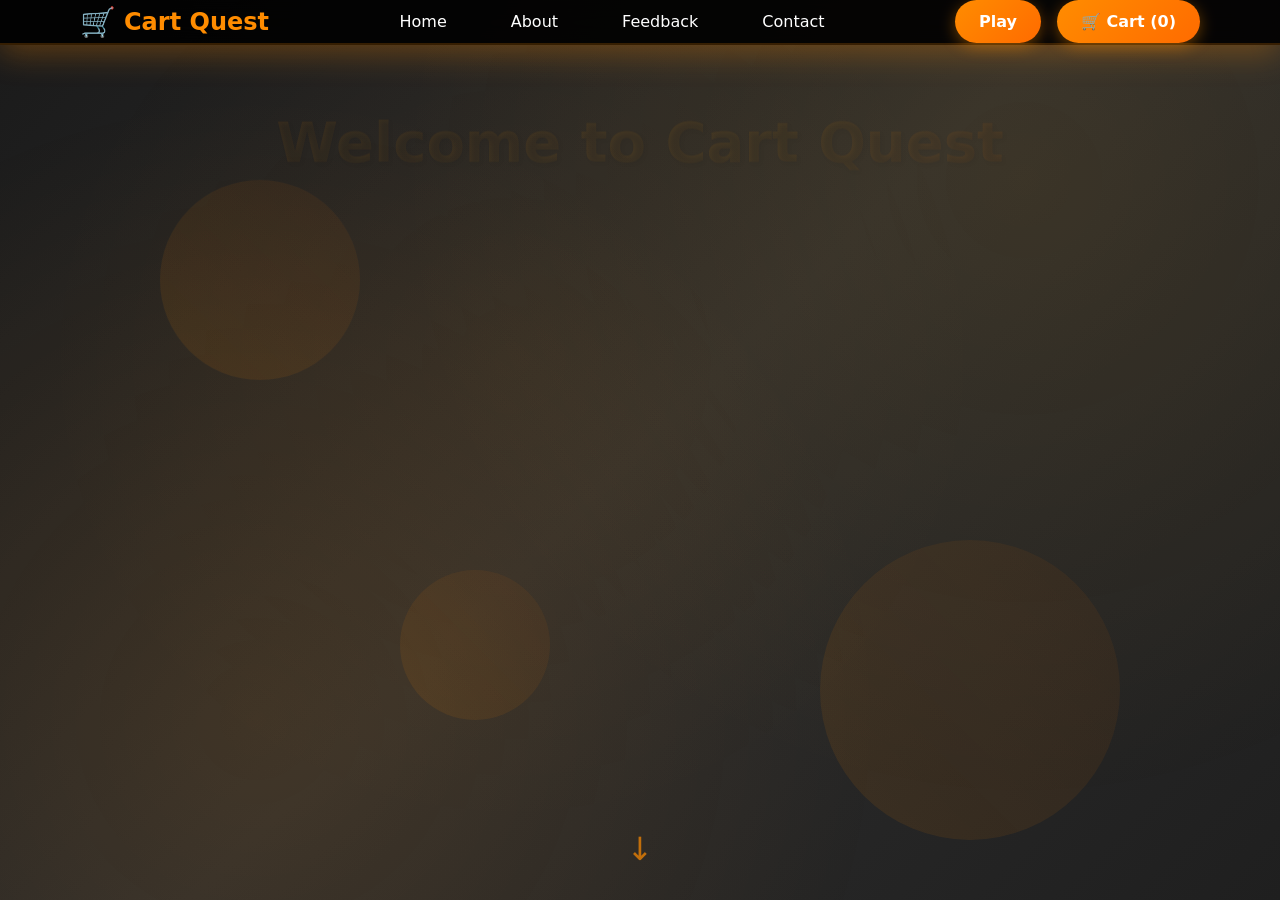
<file: index.html>
<!DOCTYPE html>
<html lang="en">
<head>
  <meta charset="UTF-8">
  <meta http-equiv="refresh" content="0; url=pages/home.html">
  <title>Cart Quest</title>
</head>
<body>
  <p>Redirecting to <a href="pages/home.html">Cart Quest</a>…</p>
</body>
</html>
</file>
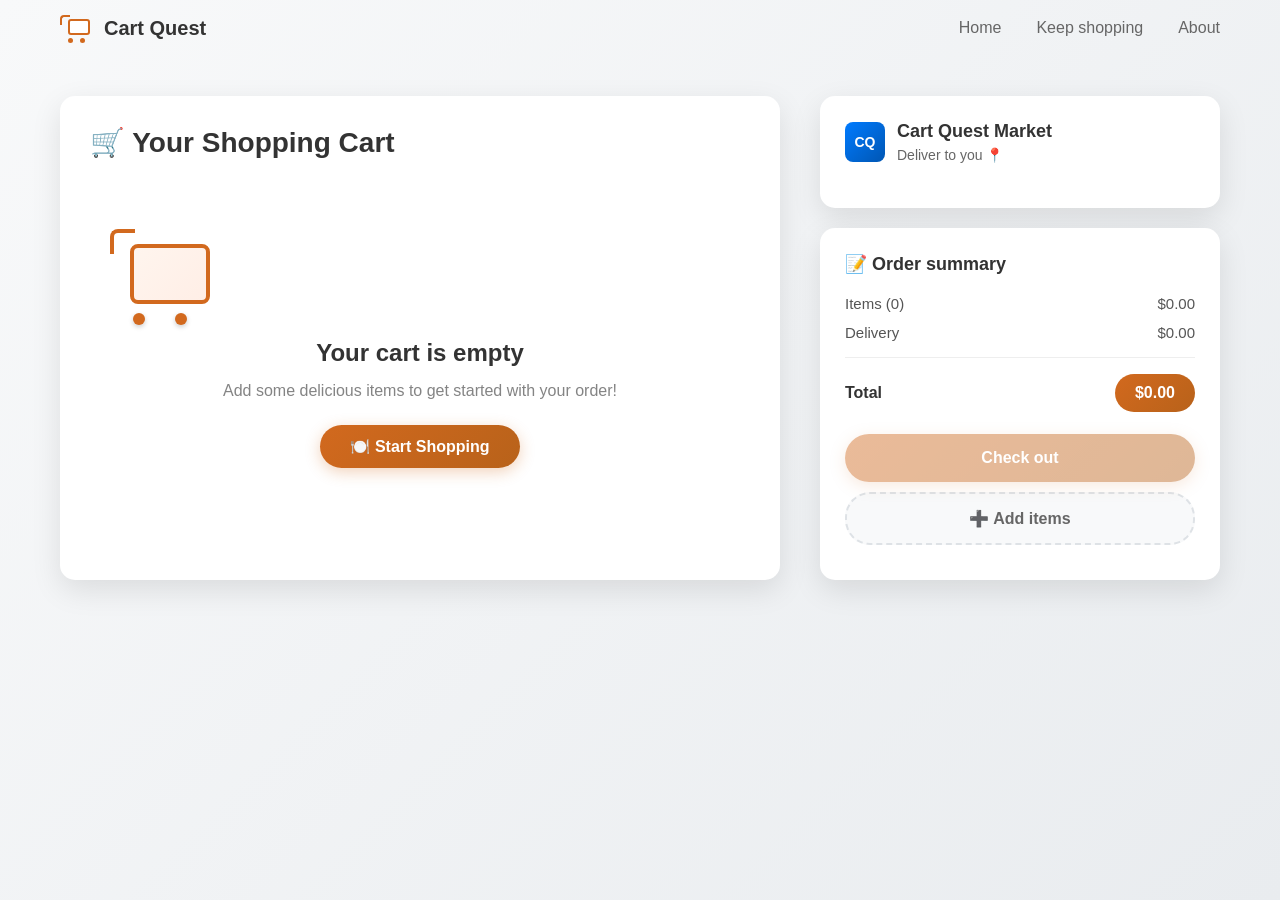
<file: CartPage.html>
<!DOCTYPE html>
<html lang="en">
<head>
    <meta charset="UTF-8">
    <meta name="viewport" content="width=device-width, initial-scale=1.0">
    <title>Cart Quest - Shopping Cart</title>

<style>
    * {
            margin: 0;
            padding: 0;
            box-sizing: border-box;
        }

        body {
            font-family: 'Segoe UI', Tahoma, Geneva, Verdana, sans-serif;
            background: linear-gradient(135deg, #f8f9fa 0%, #e9ecef 100%);
            color: #333;
            min-height: 100vh;
        }


        .navbar {
            display: flex;
            justify-content: space-between;
            align-items: center;
            max-width: 1200px;
            margin: 0 auto;
            padding: 15px 20px;
        }

        .logo {
            display: flex;
            align-items: center;
            gap: 12px;
        }

        .cart-icon {
            position: relative;
            width: 32px;
            height: 26px;
        }

        .cart-body {
            width: 22px;
            height: 16px;
            border: 2.5px solid #d2691e;
            border-radius: 3px;
            position: absolute;
            top: 4px;
            left: 8px;
            background: white;
        }

        .cart-handle {
            width: 10px;
            height: 10px;
            border: 2.5px solid #d2691e;
            border-bottom: none;
            border-right: none;
            position: absolute;
            top: 0;
            left: 0;
            border-radius: 4px 0 0 0;
        }

        .cart-wheels {
            position: absolute;
            bottom: 0;
            left: 6px;
        }

        .wheel {
            width: 5px;
            height: 5px;
            background: #d2691e;
            border-radius: 50%;
            position: absolute;
            bottom: -2px;
        }

        .left-wheel { left: 2px; }
        .right-wheel { left: 14px; }

        .logo-text {
            font-size: 20px;
            font-weight: bold;
            color: #333;
        }

        .nav-links {
            display: flex;
            list-style: none;
            gap: 35px;
        }

        .nav-link {
            text-decoration: none;
            color: #666;
            font-weight: 500;
            transition: all 0.3s ease;
            position: relative;
        }

        .nav-link:hover {
            color: #d2691e;
            transform: translateY(-1px);
        }

        .nav-link::after {
            content: '';
            position: absolute;
            bottom: -5px;
            left: 0;
            width: 0;
            height: 2px;
            background: #d2691e;
            transition: width 0.3s ease;
        }

        .nav-link:hover::after {
            width: 100%;
        }

        .nav-buttons {
            display: flex;
            gap: 12px;
        }

        .nav-btn {
            padding: 10px 20px;
            border: none;
            border-radius: 25px;
            font-weight: 600;
            cursor: pointer;
            transition: all 0.3s ease;
            font-size: 14px;
        }

        .stories-btn {
            background: linear-gradient(135deg, #d2691e, #b8621a);
            color: white;
            box-shadow: 0 4px 15px rgba(210, 105, 30, 0.3);
        }

        .stories-btn:hover {
            transform: translateY(-2px);
            box-shadow: 0 6px 20px rgba(210, 105, 30, 0.4);
        }

        .settings-btn {
            background: #f8f9fa;
            color: #666;
            border: 1px solid #dee2e6;
        }

        .settings-btn:hover {
            background: #e9ecef;
            transform: translateY(-1px);
        }

        /* Main Content */
        .container {
            max-width: 1200px;
            margin: 40px auto;
            padding: 0 20px;
            display: grid;
            grid-template-columns: 1fr 400px;
            gap: 40px;
        }

        .cart-section {
            background: white;
            border-radius: 15px;
            padding: 30px;
            box-shadow: 0 10px 30px rgba(0, 0, 0, 0.1);
        }

        .cart-title {
            font-size: 28px;
            font-weight: 700;
            color: #333;
            margin-bottom: 30px;
            display: flex;
            align-items: center;
            gap: 15px;
        }

        .large-cart-icon {
            width: 120px;
            height: 90px;
            position: relative;
            margin-bottom: 20px;
        }

        .large-cart-body {
            width: 80px;
            height: 60px;
            border: 4px solid #d2691e;
            border-radius: 8px;
            position: absolute;
            top: 15px;
            left: 20px;
            background: linear-gradient(135deg, #fff5ee, #ffeee6);
        }

        .large-cart-handle {
            width: 25px;
            height: 25px;
            border: 4px solid #d2691e;
            border-bottom: none;
            border-right: none;
            position: absolute;
            top: 0;
            left: 0;
            border-radius: 8px 0 0 0;
        }

        .large-cart-wheels {
            position: absolute;
            bottom: 0;
            left: 15px;
        }

        .large-wheel {
            width: 12px;
            height: 12px;
            background: #d2691e;
            border-radius: 50%;
            position: absolute;
            bottom: -6px;
            box-shadow: 0 2px 5px rgba(0, 0, 0, 0.2);
        }

        .large-wheel.left { left: 8px; }
        .large-wheel.right { left: 50px; }

        .empty-cart {
            text-align: center;
            padding: 40px 20px;
            color: #666;
        }

        .empty-cart h3 {
            font-size: 24px;
            margin-bottom: 15px;
            color: #333;
        }

        .empty-cart p {
            font-size: 16px;
            margin-bottom: 25px;
            opacity: 0.8;
        }

        .shop-now-btn {
            background: linear-gradient(135deg, #d2691e, #b8621a);
            color: white;
            padding: 12px 30px;
            border: none;
            border-radius: 25px;
            font-size: 16px;
            font-weight: 600;
            cursor: pointer;
            transition: all 0.3s ease;
            box-shadow: 0 4px 15px rgba(210, 105, 30, 0.3);
        }

        .shop-now-btn:hover {
            transform: translateY(-2px);
            box-shadow: 0 6px 20px rgba(210, 105, 30, 0.4);
        }

        /* Sidebar */
        .sidebar {
            display: flex;
            flex-direction: column;
            gap: 20px;
        }

        .delivery-info, .order-summary {
            background: white;
            border-radius: 15px;
            padding: 25px;
            box-shadow: 0 10px 30px rgba(0, 0, 0, 0.1);
        }

        .delivery-header {
            display: flex;
            align-items: center;
            gap: 12px;
            margin-bottom: 20px;
        }

        .store-icon {
            width: 40px;
            height: 40px;
            background: linear-gradient(135deg, #007bff, #0056b3);
            border-radius: 8px;
            display: flex;
            align-items: center;
            justify-content: center;
            color: white;
            font-weight: bold;
            font-size: 14px;
        }

        .delivery-details h3 {
            font-size: 18px;
            color: #333;
            margin-bottom: 5px;
        }

        .delivery-details p {
            color: #666;
            font-size: 14px;
        }

        .item-list-section h4 {
            font-size: 16px;
            color: #333;
            margin-bottom: 15px;
        }

        .action-btn {
            width: 100%;
            padding: 15px;
            border: none;
            border-radius: 25px;
            font-weight: 600;
            cursor: pointer;
            transition: all 0.3s ease;
            font-size: 16px;
            margin-bottom: 10px;
        }

        .item-list-btn {
            background: linear-gradient(135deg, #d2691e, #b8621a);
            color: white;
            box-shadow: 0 4px 15px rgba(210, 105, 30, 0.3);
        }

        .add-items-btn {
            background: #f8f9fa;
            color: #666;
            border: 2px dashed #dee2e6;
        }

        .item-list-btn:hover, .add-items-btn:hover {
            transform: translateY(-2px);
        }

        .item-list-btn:hover {
            box-shadow: 0 6px 20px rgba(210, 105, 30, 0.4);
        }

        .add-items-btn:hover {
            background: #e9ecef;
            border-color: #d2691e;
            color: #d2691e;
        }

        .order-summary h4 {
            font-size: 18px;
            color: #333;
            margin-bottom: 20px;
        }

        .subtotal {
            display: flex;
            justify-content: space-between;
            align-items: center;
            font-size: 16px;
            font-weight: 600;
        }

        .subtotal-amount {
            background: linear-gradient(135deg, #d2691e, #b8621a);
            color: white;
            padding: 10px 20px;
            border-radius: 20px;
            font-size: 16px;
            font-weight: 700;
        }

        /* Animations */
        @keyframes fadeInUp {
            from {
                opacity: 0;
                transform: translateY(30px);
            }
            to {
                opacity: 1;
                transform: translateY(0);
            }
        }

        .cart-section, .delivery-info, .order-summary {
            animation: fadeInUp 0.6s ease;
        }

        /* Responsive */
        @media (max-width: 768px) {
            .navbar {
                flex-direction: column;
                gap: 15px;
            }

            .nav-links {
                gap: 20px;
            }

            .container {
                grid-template-columns: 1fr;
                gap: 20px;
                margin: 20px auto;
                padding: 0 15px;
            }

            .cart-section, .delivery-info, .order-summary {
                padding: 20px;
            }

            .cart-title {
                font-size: 24px;
            }

            .large-cart-icon {
                width: 100px;
                height: 75px;
            }
        }


        /* ---- Cart contents (added) ---- */
        .cart-item {
            display: grid;
            grid-template-columns: 56px 1fr auto auto 30px;
            align-items: center;
            gap: 14px;
            padding: 14px 0;
            border-bottom: 1px solid #eee;
        }
        .cart-item:last-child { border-bottom: none; }
        .item-emoji {
            width: 56px; height: 56px; border-radius: 12px;
            display: grid; place-items: center; font-size: 30px;
            background: linear-gradient(135deg, #fff5ee, #ffeee6);
        }
        .item-name { font-weight: 600; font-size: 16px; }
        .item-meta { color: #888; font-size: 13px; margin-top: 3px; }
        .tag-extra {
            display: inline-block; margin-left: 8px; padding: 1px 8px; border-radius: 10px;
            background: #fff0e0; color: #b8621a; font-size: 11px; font-weight: 700;
        }
        .qty-stepper { display: flex; align-items: center; gap: 8px; }
        .qty-stepper button {
            width: 30px; height: 30px; border-radius: 50%; border: 1px solid #dee2e6;
            background: #f8f9fa; font-size: 16px; cursor: pointer; transition: all 0.2s ease;
        }
        .qty-stepper button:hover { background: #d2691e; border-color: #d2691e; color: #fff; }
        .qty-stepper b { min-width: 20px; text-align: center; }
        .line-total { font-weight: 700; min-width: 64px; text-align: right; }
        .remove-btn { border: none; background: none; color: #aaa; font-size: 18px; cursor: pointer; }
        .remove-btn:hover { color: #c0392b; }

        .quest-status {
            margin-bottom: 20px; padding: 16px 18px; border-radius: 12px;
            font-size: 15px; line-height: 1.5;
        }
        .quest-status.ok { background: #e8f5e8; border: 1px solid #c3e6cb; color: #155724; }
        .quest-status.warn { background: #fff4e5; border: 1px solid #ffd9a8; color: #8a4b08; }
        .quest-status a { color: inherit; font-weight: 700; }

        .sum-row { display: flex; justify-content: space-between; margin-bottom: 12px; font-size: 15px; color: #555; }
        .sum-row.total { margin-top: 16px; padding-top: 16px; border-top: 1px solid #eee; color: #333; }
        .action-btn { display: block; text-align: center; text-decoration: none; }
        .action-btn.disabled { opacity: 0.45; pointer-events: none; }
        .clear-link {
            display: block; margin: 6px auto 0; background: none; border: none;
            color: #999; text-decoration: underline; cursor: pointer; font-size: 13px;
        }
        .clear-link:hover { color: #c0392b; }
        .shop-now-btn { text-decoration: none; display: inline-block; }

        @media (max-width: 768px) {
            .cart-item { grid-template-columns: 48px 1fr auto; }
            .cart-item .line-total, .cart-item .remove-btn { grid-column: auto; }
            .item-emoji { width: 48px; height: 48px; }
        }
</style>
        
</head>
<body>
    <nav class="navbar">
        <a class="logo" href="pages/home.html" style="text-decoration:none">
            <div class="cart-icon">
                <div class="cart-body"></div>
                <div class="cart-handle"></div>
                <div class="cart-wheels"><div class="wheel left-wheel"></div><div class="wheel right-wheel"></div></div>
            </div>
            <span class="logo-text">Cart Quest</span>
        </a>
        <ul class="nav-links">
            <li><a class="nav-link" href="pages/home.html">Home</a></li>
            <li><a class="nav-link" href="pages/game.html">Keep shopping</a></li>
            <li><a class="nav-link" href="pages/about.html">About</a></li>
        </ul>
    </nav>

    <div class="container">
        <div class="cart-section">
            <h2 class="cart-title">🛒 Your Shopping Cart</h2>
            <div id="cart-content"></div>
        </div>

        <div class="sidebar">
            <div class="delivery-info">
                <div class="delivery-header">
                    <div class="store-icon">CQ</div>
                    <div class="delivery-details">
                        <h3>Cart Quest Market</h3>
                        <p>Deliver to <span id="deliver-to">you</span> 📍</p>
                    </div>
                </div>
            </div>

            <div class="order-summary">
                <h4>📝 Order summary</h4>
                <div class="sum-row"><span id="sum-items-label">Items</span><span id="sum-subtotal">$0.00</span></div>
                <div class="sum-row"><span>Delivery</span><span id="sum-delivery">$0.00</span></div>
                <div class="sum-row total">
                    <div class="subtotal" style="width:100%">
                        <span>Total</span>
                        <span class="subtotal-amount" id="sum-total">$0.00</span>
                    </div>
                </div>

                <div style="margin-top: 22px;">
                    <a class="action-btn item-list-btn" id="checkout-btn" href="CreditCard.html">Check out</a>
                    <a class="action-btn add-items-btn" href="pages/game.html">➕ Add items</a>
                    <button class="clear-link" id="clear-btn" type="button">Empty cart</button>
                </div>
            </div>
        </div>
    </div>

    <script src="data/store.js"></script>
    <script src="data/ingredients.js"></script>
    <script src="js/cartquest.js"></script>
    <script>
        const STORE = CQ.STORE;
        const content = document.getElementById('cart-content');

        function emptyState(s) {
            const target = CQ.getDish(s) ? 'pages/game.html' : 'pages/prompt.html';
            return `
                <div class="empty-cart">
                    <div class="large-cart-icon">
                        <div class="large-cart-body"></div>
                        <div class="large-cart-handle"></div>
                        <div class="large-cart-wheels">
                            <div class="large-wheel left"></div>
                            <div class="large-wheel right"></div>
                        </div>
                    </div>
                    <h3>Your cart is empty</h3>
                    <p>Add some delicious items to get started with your order!</p>
                    <a class="shop-now-btn" href="${target}">🍽️ Start Shopping</a>
                </div>`;
        }

        // Are we missing anything for the chosen dish?
        function questStatus(s) {
            const dish = CQ.getDish(s);
            if (!dish) return '';
            const needs = CQ.needs(s);
            const missing = needs.filter(n => !n.done);
            if (!missing.length) {
                const p = CQ.progress(s);
                return `<div class="quest-status ok">✅ You have everything for <b>${CQ.esc(dish.name)}</b>. Quest score so far: <b>${p.points}</b>.</div>`;
            }
            return `<div class="quest-status warn">🛒 Still missing for <b>${CQ.esc(dish.name)}</b>: ` +
                   `${missing.map(n => CQ.esc(n.label)).join(', ')}. <a href="pages/game.html">Go find ${missing.length === 1 ? 'it' : 'them'}</a></div>`;
        }

        function render() {
            const s = CQ.get();
            const ids = Object.keys(s.cart);
            const units = CQ.units(s);

            if (!ids.length) {
                content.innerHTML = emptyState(s);
            } else {
                content.innerHTML = questStatus(s) + ids.map(id => {
                    const it = STORE.items[id], q = s.cart[id];
                    const extra = CQ.getDish(s) && !CQ.isNeeded(id, s) ? '<span class="tag-extra">extra</span>' : '';
                    return `
                    <div class="cart-item">
                        <div class="item-emoji">${it.emoji}</div>
                        <div>
                            <div class="item-name">${CQ.esc(it.name)}${extra}</div>
                            <div class="item-meta">Aisle ${it.aisle}: ${CQ.esc(STORE.aisles[it.aisle].name)} &middot; ${CQ.money(it.price)} each</div>
                        </div>
                        <div class="qty-stepper">
                            <button type="button" data-act="dec" data-item="${id}" aria-label="One less ${CQ.esc(it.name)}">&minus;</button>
                            <b>${q}</b>
                            <button type="button" data-act="inc" data-item="${id}" aria-label="One more ${CQ.esc(it.name)}">+</button>
                        </div>
                        <div class="line-total">${CQ.money(it.price * q)}</div>
                        <button class="remove-btn" type="button" data-act="rm" data-item="${id}" aria-label="Remove ${CQ.esc(it.name)}">&#10005;</button>
                    </div>`;
                }).join('');
            }

            document.getElementById('sum-items-label').textContent = `Items (${units})`;
            document.getElementById('sum-subtotal').textContent = CQ.money(CQ.subtotal(s));
            document.getElementById('sum-delivery').textContent = CQ.money(CQ.deliveryFee(s));
            document.getElementById('sum-total').textContent = CQ.money(CQ.total(s));
            document.getElementById('deliver-to').textContent = (s.profile && s.profile.name) || 'you';
            document.getElementById('checkout-btn').classList.toggle('disabled', !ids.length);
            document.getElementById('clear-btn').style.display = ids.length ? 'block' : 'none';
        }

        content.addEventListener('click', e => {
            const b = e.target.closest('button[data-act]');
            if (!b) return;
            const id = b.dataset.item, q = CQ.get().cart[id] || 0;
            if (b.dataset.act === 'inc') CQ.setQty(id, q + 1);
            else if (b.dataset.act === 'dec') CQ.setQty(id, q - 1);
            else CQ.removeItem(id);
            render();
        });

        document.getElementById('clear-btn').addEventListener('click', () => {
            if (confirm('Remove everything from your cart?')) { CQ.emptyCart(); render(); }
        });

        // Warn (but don't block) if the recipe isn't complete
        document.getElementById('checkout-btn').addEventListener('click', e => {
            const s = CQ.get();
            if (!CQ.units(s)) { e.preventDefault(); return; }
            const missing = CQ.needs(s).filter(n => !n.done);
            if (missing.length && !confirm(`You're still missing ${missing.map(n => n.label).join(', ')}. Check out anyway?`)) {
                e.preventDefault();
            }
        });

        window.addEventListener('pageshow', render);
        render();
    </script>
</body>
</html>
</file>
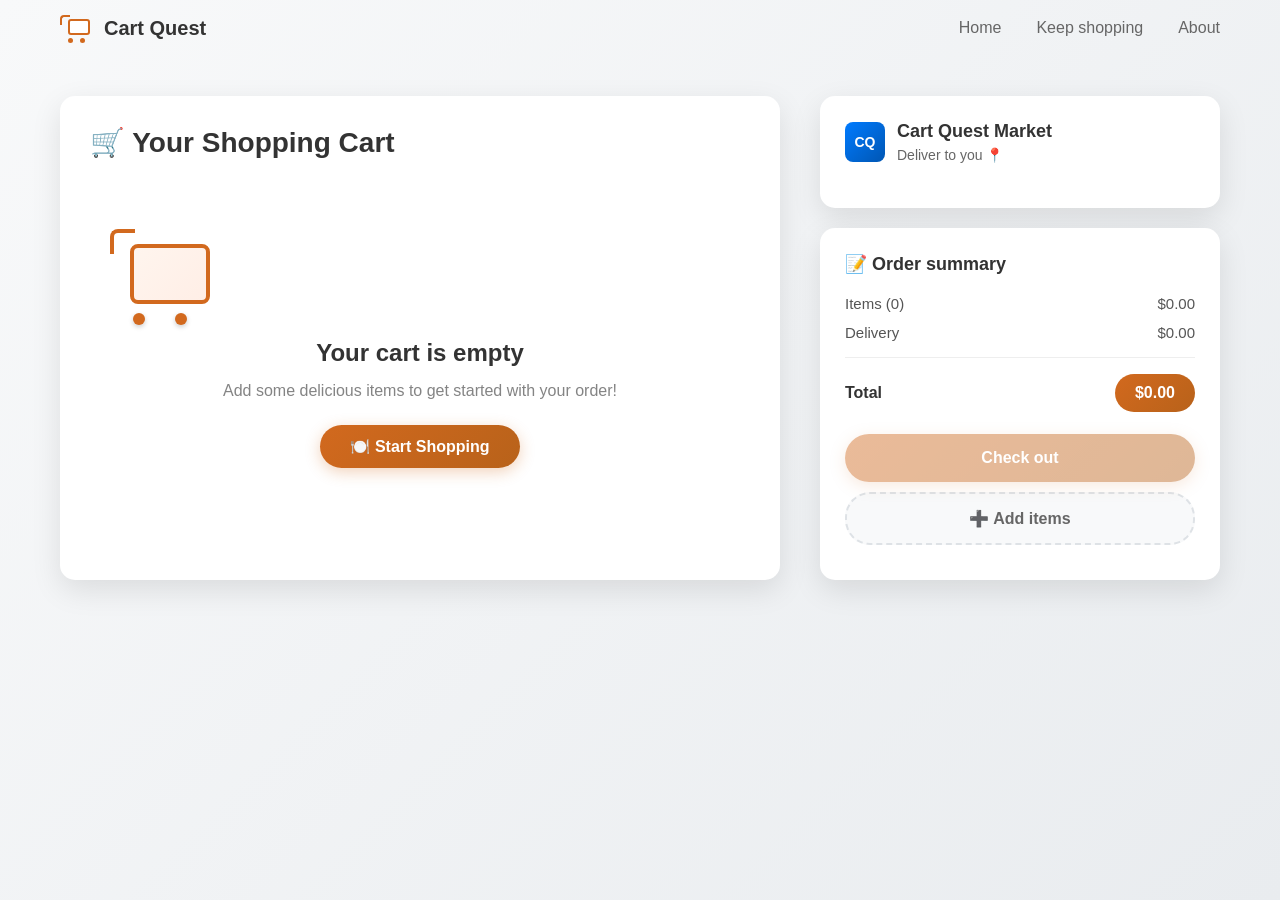
<file: CreditCard.html>
<!DOCTYPE html>
<html lang="en">
<head>
    <meta charset="UTF-8">
    <meta name="viewport" content="width=device-width, initial-scale=1.0">
    <title>Cart Quest - Payment</title>
    <style>
        * {
            margin: 0;
            padding: 0;
            box-sizing: border-box;
        }

        body {
            font-family: 'Segoe UI', Tahoma, Geneva, Verdana, sans-serif;
            background: linear-gradient(135deg, #f8f9fa 0%, #e9ecef 100%);
            color: #333;
            min-height: 100vh;
        }

        /* Breadcrumb */
        .breadcrumb {
            background: white;
            padding: 15px 0;
            box-shadow: 0 2px 10px rgba(0, 0, 0, 0.05);
        }

        .breadcrumb-content {
            max-width: 1200px;
            margin: 0 auto;
            padding: 0 20px;
        }

        .breadcrumb-text {
            color: #999;
            font-size: 14px;
            display: flex;
            align-items: center;
            gap: 8px;
        }

        .breadcrumb-text::before {
            content: '🏠';
            font-size: 16px;
        }

        /* Header */
        .page-header {
            max-width: 1200px;
            margin: 40px auto 0;
            padding: 0 20px;
            display: flex;
            align-items: center;
            gap: 15px;
        }

        .cart-icon {
            position: relative;
            width: 32px;
            height: 26px;
        }

        .cart-body {
            width: 22px;
            height: 16px;
            border: 2.5px solid #d2691e;
            border-radius: 3px;
            position: absolute;
            top: 4px;
            left: 8px;
            background: white;
        }

        .cart-handle {
            width: 10px;
            height: 10px;
            border: 2.5px solid #d2691e;
            border-bottom: none;
            border-right: none;
            position: absolute;
            top: 0;
            left: 0;
            border-radius: 4px 0 0 0;
        }

        .cart-wheels {
            position: absolute;
            bottom: 0;
            left: 6px;
        }

        .wheel {
            width: 5px;
            height: 5px;
            background: #d2691e;
            border-radius: 50%;
            position: absolute;
            bottom: -2px;
        }

        .left-wheel { left: 2px; }
        .right-wheel { left: 14px; }

        .page-title {
            font-size: 28px;
            font-weight: 700;
            color: #333;
        }

        /* Main Container */
        .container {
            max-width: 1200px;
            margin: 30px auto;
            padding: 0 20px;
            display: grid;
            grid-template-columns: 1fr 400px;
            gap: 40px;
        }

        /* Payment Form */
        .payment-section {
            background: white;
            border-radius: 15px;
            padding: 35px;
            box-shadow: 0 10px 30px rgba(0, 0, 0, 0.1);
            animation: fadeInUp 0.6s ease;
        }

        .section-title {
            font-size: 20px;
            font-weight: 600;
            color: #333;
            margin-bottom: 25px;
            display: flex;
            align-items: center;
            gap: 10px;
        }

        .section-title::before {
            content: '💳';
            font-size: 24px;
        }

        /* Payment Method Selection */
        .payment-methods {
            display: flex;
            gap: 15px;
            margin-bottom: 30px;
        }

        .payment-method {
            flex: 1;
            padding: 15px;
            border: 2px solid #e9ecef;
            border-radius: 10px;
            text-align: center;
            cursor: pointer;
            transition: all 0.3s ease;
            position: relative;
        }

        .payment-method.active {
            border-color: #d2691e;
            background: linear-gradient(135deg, #fff5ee, #ffeee6);
            box-shadow: 0 4px 15px rgba(210, 105, 30, 0.2);
        }

        .payment-method:hover {
            border-color: #d2691e;
            transform: translateY(-2px);
        }

        .payment-method-icon {
            width: 40px;
            height: 25px;
            margin: 0 auto 8px;
            border-radius: 4px;
            display: flex;
            align-items: center;
            justify-content: center;
            font-weight: bold;
            color: white;
            font-size: 12px;
        }

        .wallet-icon {
            background: linear-gradient(135deg, #6c757d, #495057);
        }

        .card-icon {
            background: linear-gradient(135deg, #007bff, #0056b3);
        }

        .paypal-icon {
            background: linear-gradient(135deg, #ffc107, #e0a800);
        }

        .payment-method-label {
            font-size: 14px;
            color: #666;
            font-weight: 500;
        }

        /* Card Details Notice */
        .card-notice {
            background: #f8f9fa;
            border-left: 4px solid #d2691e;
            padding: 15px 20px;
            margin-bottom: 25px;
            border-radius: 0 8px 8px 0;
            font-size: 14px;
            color: #666;
        }

        /* Form Groups */
        .form-group {
            margin-bottom: 20px;
        }

        .form-row {
            display: grid;
            grid-template-columns: 1fr 120px;
            gap: 15px;
        }

        .form-label {
            font-size: 14px;
            font-weight: 600;
            color: #333;
            margin-bottom: 8px;
            display: block;
        }

        .form-input {
            width: 100%;
            padding: 12px 16px;
            border: 2px solid #e9ecef;
            border-radius: 8px;
            font-size: 16px;
            transition: all 0.3s ease;
            background: white;
        }

        .form-input:focus {
            outline: none;
            border-color: #d2691e;
            box-shadow: 0 0 0 3px rgba(210, 105, 30, 0.1);
            transform: translateY(-1px);
        }

        .form-input::placeholder {
            color: #adb5bd;
        }

        /* Checkbox */
        .checkbox-group {
            display: flex;
            align-items: center;
            gap: 10px;
            margin: 25px 0;
        }

        .checkbox {
            width: 18px;
            height: 18px;
            accent-color: #d2691e;
            cursor: pointer;
        }

        .checkbox-label {
            font-size: 14px;
            color: #666;
            cursor: pointer;
        }

        /* Buttons */
        .form-buttons {
            display: flex;
            gap: 15px;
            margin-top: 30px;
        }

        .btn {
            padding: 12px 30px;
            border: none;
            border-radius: 25px;
            font-size: 16px;
            font-weight: 600;
            cursor: pointer;
            transition: all 0.3s ease;
            display: flex;
            align-items: center;
            gap: 8px;
        }

        .btn-back {
            background: #f8f9fa;
            color: #666;
            border: 2px solid #dee2e6;
        }

        .btn-back:hover {
            background: #e9ecef;
            transform: translateY(-1px);
        }

        .btn-continue {
            background: linear-gradient(135deg, #d2691e, #b8621a);
            color: white;
            flex: 1;
            justify-content: center;
            box-shadow: 0 4px 15px rgba(210, 105, 30, 0.3);
        }

        .btn-continue:hover {
            transform: translateY(-2px);
            box-shadow: 0 6px 20px rgba(210, 105, 30, 0.4);
        }

        /* Summary Section */
        .summary-section {
            display: flex;
            flex-direction: column;
            gap: 20px;
        }

        .summary-card {
            background: white;
            border-radius: 15px;
            padding: 25px;
            box-shadow: 0 10px 30px rgba(0, 0, 0, 0.1);
            animation: fadeInUp 0.6s ease 0.2s both;
        }

        .summary-title {
            font-size: 18px;
            font-weight: 600;
            color: #333;
            margin-bottom: 20px;
            display: flex;
            align-items: center;
            gap: 10px;
        }

        .collapsible-header {
            display: flex;
            justify-content: space-between;
            align-items: center;
            padding: 15px 0;
            border-bottom: 1px solid #e9ecef;
            cursor: pointer;
            transition: all 0.3s ease;
        }

        .collapsible-header:hover {
            color: #d2691e;
        }

        .collapse-icon {
            transition: transform 0.3s ease;
        }

        .collapse-icon.expanded {
            transform: rotate(180deg);
        }

        /* Credit Card Display */
        .credit-card {
            width: 100%;
            height: 200px;
            background: linear-gradient(135deg, #4287f5 0%, #2c5cc5 100%);
            border-radius: 15px;
            padding: 25px;
            color: white;
            position: relative;
            box-shadow: 0 10px 30px rgba(66, 135, 245, 0.3);
            margin-bottom: 20px;
            overflow: hidden;
        }

        .credit-card::before {
            content: '';
            position: absolute;
            top: -50%;
            right: -50%;
            width: 200px;
            height: 200px;
            background: rgba(255, 255, 255, 0.1);
            border-radius: 50%;
        }

        .card-brand {
            font-size: 24px;
            font-weight: bold;
            margin-bottom: 30px;
        }

        .card-number {
            font-size: 18px;
            letter-spacing: 3px;
            margin-bottom: 20px;
            font-family: 'Courier New', monospace;
        }

        .card-details {
            display: flex;
            justify-content: space-between;
            align-items: end;
        }

        .card-holder {
            font-size: 14px;
        }

        .card-expiry {
            font-size: 14px;
            text-align: right;
        }

        /* Security Features */
        .security-info {
            background: linear-gradient(135deg, #e8f5e8, #d4edda);
            border: 1px solid #c3e6cb;
            border-radius: 10px;
            padding: 15px;
            margin-bottom: 20px;
            font-size: 14px;
            color: #155724;
        }

        .security-info::before {
            content: '🔒';
            margin-right: 8px;
        }

        /* Animations */
        @keyframes fadeInUp {
            from {
                opacity: 0;
                transform: translateY(30px);
            }
            to {
                opacity: 1;
                transform: translateY(0);
            }
        }

        @keyframes pulse {
            0%, 100% { transform: scale(1); }
            50% { transform: scale(1.05); }
        }

        .pulse {
            animation: pulse 2s infinite;
        }

        /* Responsive */
        @media (max-width: 768px) {
            .container {
                grid-template-columns: 1fr;
                gap: 20px;
                margin: 20px auto;
                padding: 0 15px;
            }

            .payment-section, .summary-card {
                padding: 20px;
            }

            .payment-methods {
                flex-direction: column;
            }

            .form-row {
                grid-template-columns: 1fr;
            }

            .form-buttons {
                flex-direction: column;
            }

            .page-header {
                margin: 20px auto 0;
            }

            .page-title {
                font-size: 24px;
            }

            .credit-card {
                height: 180px;
                padding: 20px;
            }
        }

        /* ---- Checkout wiring (added) ---- */
        .collapsible-body { display: none; padding: 12px 0 6px; font-size: 14px; color: #555; }
        .collapsible-body.open { display: block; }
        .sum-line { display: flex; justify-content: space-between; gap: 10px; padding: 5px 0; }
        .sum-line.strong { font-weight: 700; color: #333; border-top: 1px solid #eee; margin-top: 6px; padding-top: 10px; }
        .field-error { color: #c0392b; font-size: 13px; margin-top: 5px; min-height: 0; }
        .form-input.invalid { border-color: #c0392b; }
        .link-btn { background: none; border: none; color: #d2691e; text-decoration: underline; cursor: pointer; font: inherit; padding: 0; margin-left: 6px; }
        .btn-continue:disabled { opacity: 0.6; cursor: default; }
        .method-note { display: none; background: #f8f9fa; border: 1px dashed #dee2e6; border-radius: 10px; padding: 16px; margin-bottom: 20px; color: #666; font-size: 14px; }
    </style>
</head>
<body>
    <div class="breadcrumb">
        <div class="breadcrumb-content">
            <div class="breadcrumb-text">Payment</div>
        </div>
    </div>

    <div class="page-header">
        <div class="cart-icon">
            <div class="cart-body"></div>
            <div class="cart-handle"></div>
            <div class="cart-wheels">
                <div class="wheel left-wheel"></div>
                <div class="wheel right-wheel"></div>
            </div>
        </div>
        <h1 class="page-title">Payment</h1>
    </div>

    <div class="container">
        <div class="payment-section">
            <h2 class="section-title">Payment Method</h2>

            <div class="payment-methods">
                <div class="payment-method" data-method="wallet" role="button" tabindex="0">
                    <div class="payment-method-icon wallet-icon">WALLET</div>
                    <div class="payment-method-label">Wallet</div>
                </div>
                <div class="payment-method active" data-method="card" role="button" tabindex="0">
                    <div class="payment-method-icon card-icon">CARD</div>
                    <div class="payment-method-label">Debit Card</div>
                </div>
                <div class="payment-method" data-method="paypal" role="button" tabindex="0">
                    <div class="payment-method-icon paypal-icon">PAYPAL</div>
                    <div class="payment-method-label">PayPal</div>
                </div>
            </div>

            <div class="card-notice">
                💡 Demo only, no real payment is taken. Any 16 digits work.
                <button type="button" class="link-btn" id="demo-fill">Fill demo details</button>
            </div>

            <form id="payment-form" novalidate>
                <div class="form-group">
                    <label class="form-label" for="card-name">Full name</label>
                    <input type="text" id="card-name" class="form-input" placeholder="John Doe" autocomplete="name">
                    <div class="field-error" data-for="card-name"></div>
                </div>

                <div class="form-group">
                    <label class="form-label" for="address">Delivery address</label>
                    <input type="text" id="address" class="form-input" placeholder="123 Main St, Surrey, BC" autocomplete="street-address">
                    <div class="field-error" data-for="address"></div>
                </div>

                <div id="card-fields">
                    <div class="form-group">
                        <label class="form-label" for="card-number">Card Number</label>
                        <input type="text" id="card-number" class="form-input" placeholder="1234 5678 9012 3456" maxlength="19" inputmode="numeric" autocomplete="cc-number">
                        <div class="field-error" data-for="card-number"></div>
                    </div>

                    <div class="form-row">
                        <div class="form-group">
                            <label class="form-label" for="expiry">Expiry Date</label>
                            <input type="text" id="expiry" class="form-input" placeholder="MM/YY" maxlength="5" inputmode="numeric" autocomplete="cc-exp">
                            <div class="field-error" data-for="expiry"></div>
                        </div>
                        <div class="form-group">
                            <label class="form-label" for="cvv">CVV</label>
                            <input type="text" id="cvv" class="form-input" placeholder="123" maxlength="4" inputmode="numeric" autocomplete="cc-csc">
                            <div class="field-error" data-for="cvv"></div>
                        </div>
                    </div>
                </div>

                <div class="method-note" id="method-note"></div>

                <div class="checkbox-group">
                    <input type="checkbox" id="save-card" class="checkbox">
                    <label for="save-card" class="checkbox-label">💾 Remember my name and address (your card is never saved)</label>
                </div>

                <div class="form-buttons">
                    <button type="button" class="btn btn-back">← Back to cart</button>
                    <button type="submit" class="btn btn-continue" id="pay-btn">Pay</button>
                </div>
            </form>
        </div>

        <div class="summary-section">
            <div class="summary-card">
                <div class="summary-title">📋 Summary</div>

                <div class="collapsible-header" data-section="item-chart" role="button" tabindex="0" aria-expanded="true">
                    <span>Item Chart</span>
                    <span class="collapse-icon expanded">▼</span>
                </div>
                <div class="collapsible-body open" id="sec-item-chart"></div>

                <div class="collapsible-header" data-section="shipping" role="button" tabindex="0" aria-expanded="true">
                    <span>📍 Shipping Address</span>
                    <span class="collapse-icon expanded">▼</span>
                </div>
                <div class="collapsible-body open" id="sec-shipping"></div>

                <div class="collapsible-header" data-section="payment-method" role="button" tabindex="0" aria-expanded="false">
                    <span>💳 Payment Method</span>
                    <span class="collapse-icon">▼</span>
                </div>
                <div class="collapsible-body" id="sec-payment-method"></div>
            </div>

            <div class="summary-card" id="card-visual">
                <div class="security-info">
                    Your payment information is encrypted and secure
                </div>

                <div class="credit-card pulse">
                    <div class="card-brand" id="card-brand">CARD</div>
                    <div class="card-number" id="display-card-number">•••• •••• •••• ••••</div>
                    <div class="card-details">
                        <div class="card-holder">
                            <div style="font-size: 12px; opacity: 0.8;">CARDHOLDER NAME</div>
                            <div id="display-card-name">YOUR NAME</div>
                        </div>
                        <div class="card-expiry">
                            <div style="font-size: 12px; opacity: 0.8;">VALID THRU</div>
                            <div id="display-expiry">MM/YY</div>
                        </div>
                    </div>
                </div>
            </div>
        </div>
    </div>

    <script src="data/store.js"></script>
    <script src="data/ingredients.js"></script>
    <script src="js/cartquest.js"></script>
    <script>
    // Nothing to pay for? Back to the cart.
    if (!CQ.units(CQ.get())) {
        window.location.replace('CartPage.html');
    } else {
        const $ = id => document.getElementById(id);
        const state = CQ.get();
        const METHODS = { wallet: 'Wallet', card: 'Debit card', paypal: 'PayPal' };
        let method = 'card';

        /* ----- order summary on the right ----- */
        function paintSummary() {
            const s = CQ.get();
            $('sec-item-chart').innerHTML =
                Object.keys(s.cart).map(id => {
                    const it = CQ.STORE.items[id];
                    return `<div class="sum-line"><span>${it.emoji} ${CQ.esc(it.name)} × ${s.cart[id]}</span><span>${CQ.money(it.price * s.cart[id])}</span></div>`;
                }).join('') +
                `<div class="sum-line"><span>Delivery</span><span>${CQ.money(CQ.deliveryFee(s))}</span></div>` +
                `<div class="sum-line strong"><span>Total</span><span>${CQ.money(CQ.total(s))}</span></div>`;

            const addr = $('address').value.trim();
            $('sec-shipping').textContent = addr ? addr : 'Add your delivery address on the left.';

            const digits = $('card-number').value.replace(/\D/g, '');
            $('sec-payment-method').textContent = method === 'card'
                ? 'Debit card' + (digits.length >= 4 ? ' ending ' + digits.slice(-4) : '')
                : METHODS[method];
            $('pay-btn').textContent = 'Pay ' + CQ.money(CQ.total(s));
        }

        /* ----- collapsible summary sections ----- */
        function toggleSection(header) {
            const body = $('sec-' + header.dataset.section);
            const open = body.classList.toggle('open');
            header.querySelector('.collapse-icon').classList.toggle('expanded', open);
            header.setAttribute('aria-expanded', open);
        }
        document.querySelectorAll('.collapsible-header').forEach(h => {
            h.addEventListener('click', () => toggleSection(h));
            h.addEventListener('keydown', e => { if (e.key === 'Enter' || e.key === ' ') { e.preventDefault(); toggleSection(h); } });
        });

        /* ----- payment method tabs ----- */
        function chooseMethod(el) {
            document.querySelectorAll('.payment-method').forEach(m => m.classList.remove('active'));
            el.classList.add('active');
            method = el.dataset.method;
            const isCard = method === 'card';
            $('card-fields').style.display = isCard ? '' : 'none';
            $('card-visual').style.display = isCard ? '' : 'none';
            $('method-note').style.display = isCard ? 'none' : 'block';
            $('method-note').textContent = isCard ? '' :
                'Demo: your ' + METHODS[method] + ' will be charged when you place the order. No details needed.';
            paintSummary();
        }
        document.querySelectorAll('.payment-method').forEach(m => {
            m.addEventListener('click', () => chooseMethod(m));
            m.addEventListener('keydown', e => { if (e.key === 'Enter' || e.key === ' ') { e.preventDefault(); chooseMethod(m); } });
        });

        /* ----- live card preview + input formatting ----- */
        function brandFor(d) {
            return { '4': 'VISA', '5': 'MASTERCARD', '3': 'AMEX', '6': 'DISCOVER' }[d[0]] || 'CARD';
        }
        $('card-number').addEventListener('input', e => {
            const d = e.target.value.replace(/\D/g, '').slice(0, 16);
            e.target.value = d.replace(/(.{4})/g, '$1 ').trim();
            const padded = (d + '•'.repeat(16)).slice(0, 16);
            $('display-card-number').textContent = padded.replace(/(.{4})/g, '$1 ').trim();
            $('card-brand').textContent = brandFor(d);
            paintSummary();
        });
        $('expiry').addEventListener('input', e => {
            let v = e.target.value.replace(/\D/g, '').slice(0, 4);
            if (v.length > 2) v = v.slice(0, 2) + '/' + v.slice(2);
            e.target.value = v;
            $('display-expiry').textContent = v || 'MM/YY';
        });
        $('card-name').addEventListener('input', e => {
            $('display-card-name').textContent = e.target.value.toUpperCase() || 'YOUR NAME';
        });
        $('cvv').addEventListener('input', e => { e.target.value = e.target.value.replace(/\D/g, ''); });
        $('address').addEventListener('input', paintSummary);

        // Lift the card slightly while typing
        document.querySelectorAll('.form-input').forEach(input => {
            const card = document.querySelector('.credit-card');
            input.addEventListener('focus', () => { card.style.transform = 'scale(1.02)'; card.style.boxShadow = '0 15px 40px rgba(66, 135, 245, 0.4)'; });
            input.addEventListener('blur', () => { card.style.transform = 'scale(1)'; card.style.boxShadow = '0 10px 30px rgba(66, 135, 245, 0.3)'; });
        });

        /* ----- validation ----- */
        function validate() {
            const errors = {};
            const name = $('card-name').value.trim();
            const addr = $('address').value.trim();
            if (name.length < 2) errors['card-name'] = 'Enter your full name.';
            if (addr.length < 5) errors['address'] = 'Enter a delivery address so we know where to bring your groceries.';
            if (method === 'card') {
                if ($('card-number').value.replace(/\D/g, '').length !== 16) errors['card-number'] = 'Card numbers have 16 digits.';
                const m = $('expiry').value.match(/^(\d{2})\/(\d{2})$/);
                const now = new Date();
                if (!m || +m[1] < 1 || +m[1] > 12) errors['expiry'] = 'Use the format MM/YY.';
                else if (2000 + +m[2] < now.getFullYear() || (2000 + +m[2] === now.getFullYear() && +m[1] < now.getMonth() + 1)) errors['expiry'] = 'This card has expired.';
                if (!/^\d{3,4}$/.test($('cvv').value)) errors['cvv'] = 'The CVV is 3 or 4 digits.';
            }
            document.querySelectorAll('.field-error').forEach(el => { el.textContent = errors[el.dataset.for] || ''; });
            document.querySelectorAll('.form-input').forEach(i => i.classList.toggle('invalid', !!errors[i.id]));
            const first = Object.keys(errors)[0];
            if (first) $(first).focus();
            return !first;
        }

        /* ----- submit: create the order, then go to delivery ----- */
        $('payment-form').addEventListener('submit', e => {
            e.preventDefault();
            if (!validate()) return;

            const btn = $('pay-btn');
            btn.disabled = true;
            btn.textContent = '🔄 Processing...';

            CQ.placeOrder({
                name: $('card-name').value.trim(),
                address: $('address').value.trim(),
                method: METHODS[method],
                last4: method === 'card' ? $('card-number').value.replace(/\D/g, '').slice(-4) : '',
                remember: $('save-card').checked
            });
            setTimeout(() => { window.location.href = 'pages/delivery.html'; }, 900);
        });

        /* ----- demo helper ----- */
        $('demo-fill').addEventListener('click', () => {
            const set = (id, v) => { $(id).value = v; $(id).dispatchEvent(new Event('input')); };
            set('card-name', $('card-name').value || 'Alex Shopper');
            set('address', $('address').value || '123 Main St, Surrey, BC');
            if (method === 'card') {
                set('card-number', '4242424242424242');
                set('expiry', '12' + String((new Date().getFullYear() + 2) % 100).padStart(2, '0'));
                set('cvv', '123');
            }
        });

        /* ----- back ----- */
        document.querySelector('.btn-back').addEventListener('click', () => { window.location.href = 'CartPage.html'; });

        /* ----- start-up: prefill from a remembered profile ----- */
        if (state.profile && state.profile.name) {
            $('card-name').value = state.profile.name;
            $('address').value = state.profile.address || '';
            $('save-card').checked = true;
            $('display-card-name').textContent = state.profile.name.toUpperCase();
        }
        paintSummary();
    }
    </script>
</body>
</html>
</file>
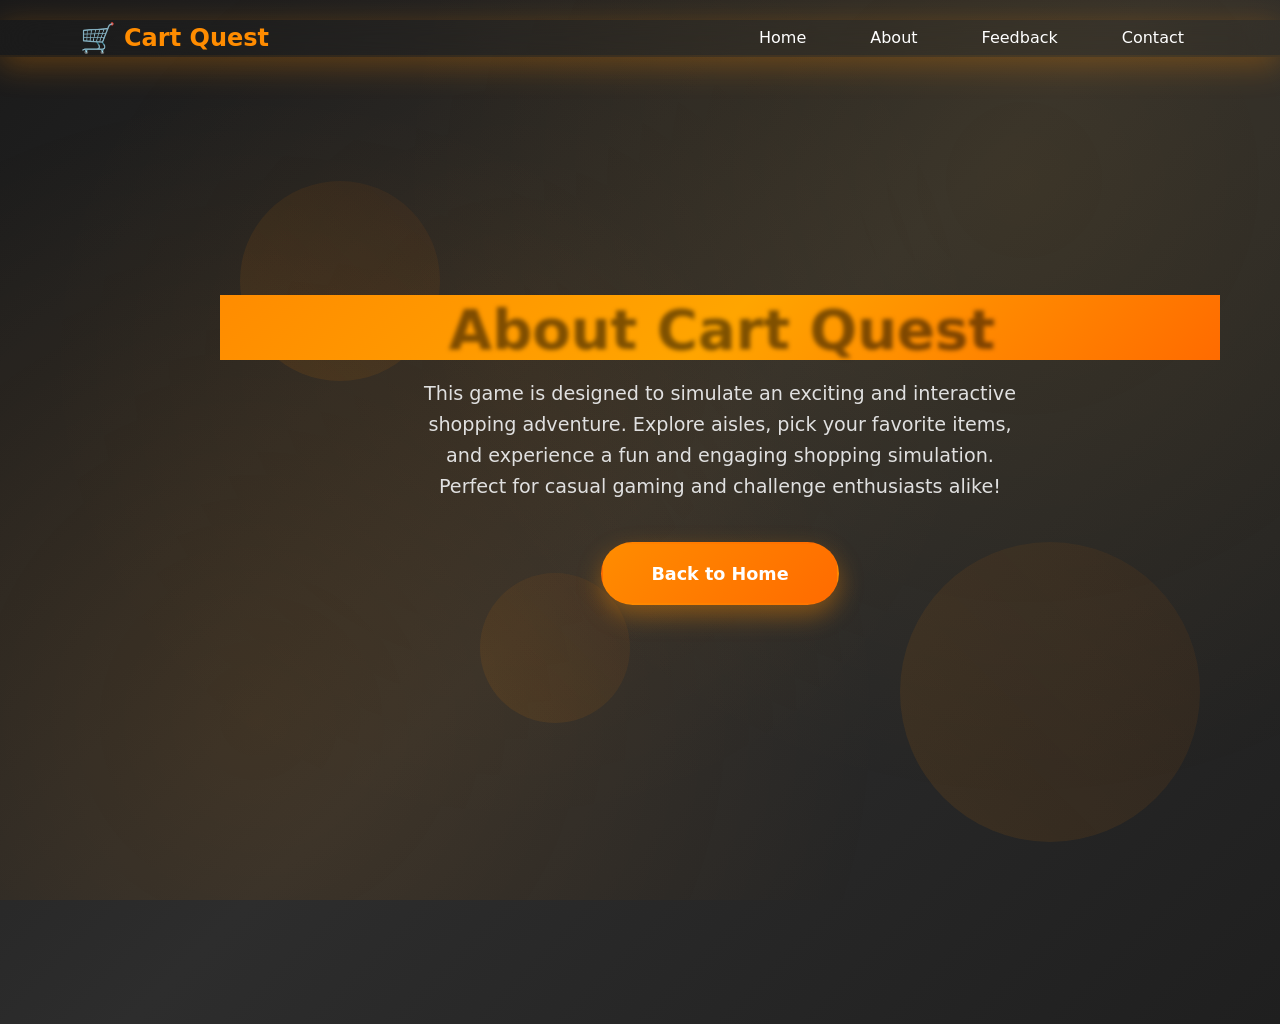
<file: pages/about.html>
<!DOCTYPE html>
<html lang="en">
<head>
    <meta charset="UTF-8">
    <meta name="viewport" content="width=device-width, initial-scale=1.0">
    <title>Cart Quest - About</title>
    <style>
        * {
            margin: 0;
            padding: 0;
            box-sizing: border-box;
        }

        body {
            font-family: 'Inter', -apple-system, BlinkMacSystemFont, 'Segoe UI', system-ui, sans-serif;
            background: linear-gradient(135deg, #1a1a1a 0%, #2d2d2d 50%, #1f1f1f 100%);
            width: 1440px;
            height: 1024px;
            color: #fff;
            overflow: hidden;
            position: relative;
            margin: 0 auto;
        }

        body::before {
            content: '';
            position: fixed;
            top: 0;
            left: 0;
            width: 100%;
            height: 100%;
            background-image: 
                radial-gradient(circle at 20% 80%, rgba(255, 140, 0, 0.1) 0%, transparent 50%),
                radial-gradient(circle at 80% 20%, rgba(255, 165, 0, 0.08) 0%, transparent 50%),
                radial-gradient(circle at 40% 40%, rgba(255, 140, 0, 0.05) 0%, transparent 50%);
            z-index: -1;
        }

        .container {
            max-width: 1200px;
            margin: 0 auto;
            padding: 0 40px;
            width: 100%;
        }

        header {
            backdrop-filter: blur(20px);
            box-shadow: 0 8px 32px rgba(255, 140, 0, 0.3);
            border-bottom: 2px solid rgba(255, 140, 0, 0.08);
            position: fixed;
            width: 100%;
            top: 20px;
            z-index: 1000;
            transition: all 0.3s ease;
            background: transparent;
        }

        nav {
            display: flex;
            justify-content: space-between;
            align-items: center;
            padding: 1rem 0;
        }

        .logo {
            display: flex;
            align-items: center;
            font-size: 1.5rem;
            font-weight: 700;
            color: #ff8c00;
            text-decoration: none;
        }

        .logo::before {
            content: "🛒";
            margin-right: 8px;
            font-size: 1.8rem;
            animation: cartBounce 2s infinite;
        }

        @keyframes cartBounce {
            0%, 20%, 50%, 80%, 100% { transform: translateY(0); }
            40% { transform: translateY(-8px); }
            60% { transform: translateY(-4px); }
        }

        .nav-links {
            display: flex;
            list-style: none;
            gap: 2rem;
            align-items: center;
        }

        .nav-links a {
            text-decoration: none;
            color: #fff;
            font-weight: 500;
            padding: 0.5rem 1rem;
            border-radius: 25px;
            transition: all 0.3s ease;
            position: relative;
        }

        .nav-links a:hover {
            color: #ff8c00;
            background: rgba(255, 140, 0, 0.1);
            transform: translateY(-2px);
        }

        main {
            padding-top: 120px;
            height: calc(1024px - 120px);
            display: flex;
            align-items: center;
            justify-content: center;
            position: relative;
        }

        .hero {
            text-align: center;
            color: white;
            position: relative;
            z-index: 2;
            width: 100%;
            max-width: 1000px;
            margin: 0 auto;
        }

        .hero h1 {
            font-size: 3.5rem;
            font-weight: 800;
            margin-bottom: 1.2rem;
            background: linear-gradient(135deg, #ff8c00 0%, #ffa500 50%, #ff6b00 100%);
            -webkit-text-fill-color: transparent;
            text-shadow: 2px 2px 4px rgba(0,0,0,0.5);
            animation: fadeInUp 1s ease-out;
        }

        .hero p {
            font-size: 1.2rem;
            margin-bottom: 2.5rem;
            opacity: 0.9;
            max-width: 600px;
            margin-left: auto;
            margin-right: auto;
            line-height: 1.6;
            animation: fadeInUp 1s ease-out 0.2s both;
            color: #e0e0e0;
        }

        .start-button {
            display: inline-block;
            background: linear-gradient(135deg, #ff8c00 0%, #ff6b00 100%);
            color: white;
            padding: 1.2rem 3rem;
            border-radius: 50px;
            text-decoration: none;
            font-weight: 700;
            font-size: 1.1rem;
            box-shadow: 0 10px 25px rgba(255,140,0,0.4);
            transition: all 0.3s ease;
            position: relative;
            overflow: hidden;
            animation: fadeInUp 1s ease-out 0.4s both;
            border: 2px solid transparent;
        }

        .start-button:hover {
            transform: translateY(-3px);
            box-shadow: 0 15px 35px rgba(255,140,0,0.6);
            background: linear-gradient(135deg, #ff6b00 0%, #ff4500 100%);
            border-color: rgba(255,140,0,0.3);
        }

        .start-button::before {
            content: '';
            position: absolute;
            top: 0;
            left: -100%;
            width: 100%;
            height: 100%;
            background: linear-gradient(90deg, transparent, rgba(255,255,255,0.2), transparent);
            transition: left 0.5s;
        }

        .start-button:hover::before {
            left: 100%;
        }

        .bg-shapes {
            position: absolute;
            top: 0;
            left: 0;
            width: 100%;
            height: 100%;
            overflow: hidden;
            z-index: 1;
        }

        .shape {
            position: absolute;
            background: linear-gradient(45deg, rgba(255,140,0,0.1), rgba(255,107,0,0.05));
            border-radius: 50%;
            animation: float 8s ease-in-out infinite;
        }

        .shape:nth-child(1) {
            width: 200px;
            height: 200px;
            top: 20%;
            left: 10%;
            animation-delay: 0s;
        }

        .shape:nth-child(2) {
            width: 300px;
            height: 300px;
            top: 60%;
            right: 10%;
            animation-delay: 3s;
        }

        .shape:nth-child(3) {
            width: 150px;
            height: 150px;
            bottom: 20%;
            left: 30%;
            animation-delay: 6s;
        }

        @keyframes fadeInUp {
            from { opacity: 0; transform: translateY(30px); }
            to { opacity: 1; transform: translateY(0); }
        }

        @keyframes float {
            0%,100% { transform: translateY(0px) rotate(0deg); }
            33% { transform: translateY(-30px) rotate(120deg); }
            66% { transform: translateY(15px) rotate(240deg); }
        }

        @media (max-width:768px) {
            .nav-links { display: none; }
            .hero h1 { font-size: 2.5rem; }
            .hero p { font-size: 1.1rem; padding: 0 1rem; }
        }
    </style>
</head>
<body>
    <header>
        <nav class="container">
            <a href="home.html" class="logo">Cart Quest</a>
            <ul class="nav-links">
                <a href="home.html">Home</a>
                <a href="about.html">About</a>
                <a href="feedback.html">Feedback</a>
                <a href="contact.html">Contact</a>
            </ul>
        </nav>
    </header>

    <main class="container">
        <div class="bg-shapes">
            <div class="shape"></div>
            <div class="shape"></div>
            <div class="shape"></div>
        </div>

        <section class="hero">
            <h1>About Cart Quest</h1>
            <p>This game is designed to simulate an exciting and interactive shopping adventure. Explore aisles, pick your favorite items, and experience a fun and engaging shopping simulation. Perfect for casual gaming and challenge enthusiasts alike!</p>
            <a href="home.html" class="start-button">Back to Home</a>
        </section>
    </main>
</body>
</html>
</file>
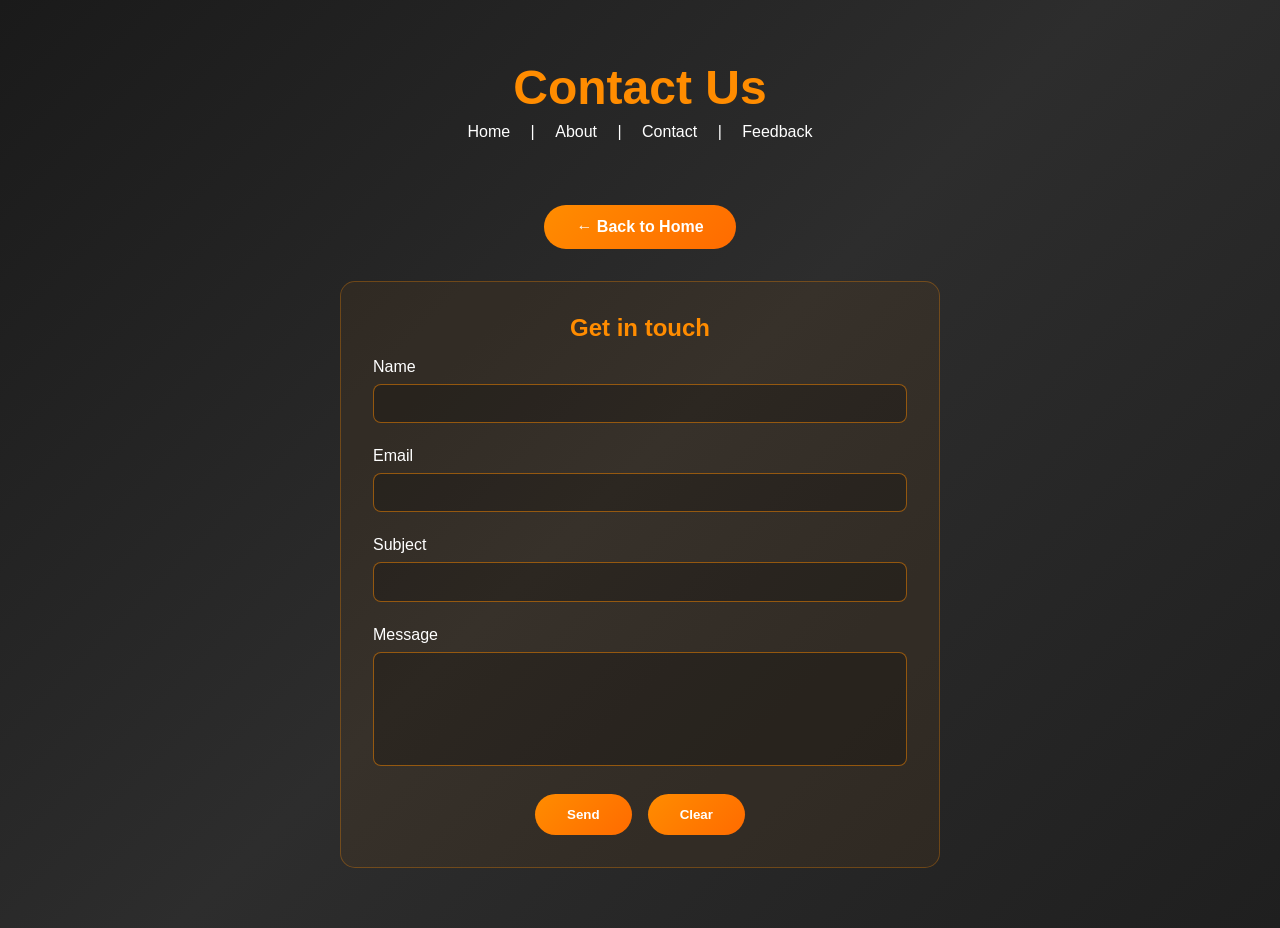
<file: pages/contact.html>
<!DOCTYPE html>
<html lang="en">
<head>
    <meta charset="UTF-8">
    <meta name="viewport" content="width=device-width, initial-scale=1.0">
    <title>Cart Quest - Contact Us</title>
    <style>
        * {
            margin: 0;
            padding: 0;
            box-sizing: border-box;
            font-family: 'Inter', sans-serif;
        }

        body {
            background: linear-gradient(135deg, #1a1a1a 0%, #2d2d2d 50%, #1f1f1f 100%);
            color: #fff;
            min-height: 100vh;
            display: flex;
            flex-direction: column;
            align-items: center;
            padding: 60px 20px;
        }

        header {
            width: 100%;
            text-align: center;
            margin-bottom: 2rem;
        }

        header h1 {
            font-size: 3rem;
            color: #ff8c00;
            margin-bottom: 0.5rem;
        }

        nav {
            margin-bottom: 2rem;
        }

        nav a {
            color: #fff;
            text-decoration: none;
            margin: 0 1rem;
            font-weight: 500;
            transition: all 0.3s ease;
        }

        nav a:hover {
            color: #ff8c00;
        }

        .back-btn {
            display: inline-block;
            margin-bottom: 2rem;
            padding: 0.8rem 2rem;
            border-radius: 50px;
            font-weight: 600;
            text-decoration: none;
            background: linear-gradient(135deg, #ff8c00 0%, #ff6b00 100%);
            color: #fff;
            transition: all 0.3s ease;
        }

        .back-btn:hover {
            transform: translateY(-2px);
            box-shadow: 0 8px 25px rgba(255, 140, 0, 0.6);
        }

        form {
            background: rgba(255, 140, 0, 0.05);
            border: 1px solid rgba(255, 140, 0, 0.3);
            border-radius: 15px;
            padding: 2rem;
            max-width: 600px;
            width: 100%;
        }

        form h2 {
            margin-bottom: 1rem;
            color: #ff8c00;
            text-align: center;
        }

        label {
            display: block;
            margin-bottom: 0.5rem;
            font-weight: 500;
        }

        input[type="text"],
        input[type="email"],
        textarea {
            width: 100%;
            padding: 0.7rem;
            margin-bottom: 1.5rem;
            border: 1px solid rgba(255, 140, 0, 0.5);
            border-radius: 8px;
            background: rgba(0,0,0,0.2);
            color: #fff;
        }

        textarea {
            resize: none;
        }

        .form-buttons {
            display: flex;
            justify-content: center;
            gap: 1rem;
        }

        input[type="submit"],
        input[type="reset"] {
            padding: 0.8rem 2rem;
            border: none;
            border-radius: 25px;
            font-weight: 600;
            cursor: pointer;
            background: linear-gradient(135deg, #ff8c00 0%, #ff6b00 100%);
            color: #fff;
            transition: all 0.3s ease;
        }

        input[type="submit"]:hover,
        input[type="reset"]:hover {
            transform: translateY(-2px);
            box-shadow: 0 8px 25px rgba(255, 140, 0, 0.6);
        }

    </style>
</head>
<body>
    <header>
        <h1>Contact Us</h1>
        <nav>
            <a href="home.html">Home</a> |
            <a href="about.html">About</a> |
            <a href="contact.html">Contact</a> |
            <a href="feedback.html">Feedback</a>
        </nav>
    </header>

    <!-- Back to Home button -->
    <a href="home.html" class="back-btn">← Back to Home</a>

    <form action="mailto:irabatra21@gmail.com" method="post">
        <h2>Get in touch</h2>

        <label for="name">Name</label>
        <input type="text" id="name" name="first_name" required>

        <label for="email">Email</label>
        <input type="email" id="email" name="email" required>

        <label for="subject">Subject</label>
        <input type="text" id="subject" name="subject" required>

        <label for="message">Message</label>
        <textarea id="message" name="message" rows="6" required></textarea>

        <div class="form-buttons">
            <input type="submit" value="Send">
            <input type="reset" value="Clear">
        </div>
    </form>
</body>
</html>
</file>
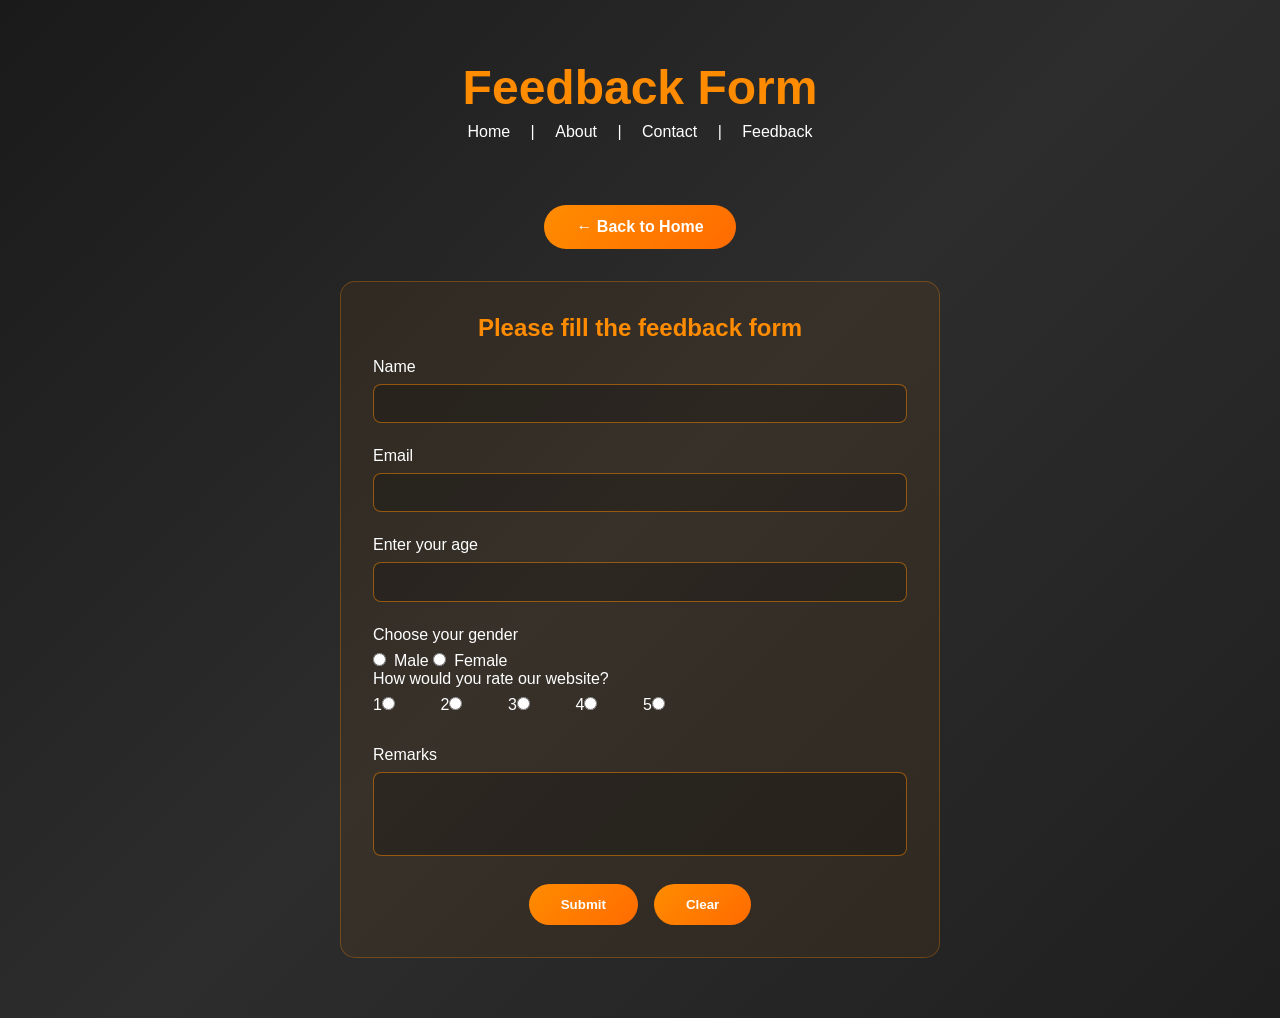
<file: pages/feedback.html>
<!DOCTYPE html>
<html lang="en">
<head>
    <meta charset="UTF-8">
    <meta name="viewport" content="width=device-width, initial-scale=1.0">
    <title>Cart Quest - Feedback</title>
    <style>
        * {
            margin: 0;
            padding: 0;
            box-sizing: border-box;
            font-family: 'Inter', sans-serif;
        }

        body {
            background: linear-gradient(135deg, #1a1a1a 0%, #2d2d2d 50%, #1f1f1f 100%);
            color: #fff;
            min-height: 100vh;
            display: flex;
            flex-direction: column;
            align-items: center;
            padding: 60px 20px;
        }

        header {
            width: 100%;
            text-align: center;
            margin-bottom: 2rem;
        }

        header h1 {
            font-size: 3rem;
            color: #ff8c00;
            margin-bottom: 0.5rem;
        }

        nav {
            margin-bottom: 2rem;
        }

        nav a {
            color: #fff;
            text-decoration: none;
            margin: 0 1rem;
            font-weight: 500;
            transition: all 0.3s ease;
        }

        nav a:hover {
            color: #ff8c00;
        }

        .back-btn {
            display: inline-block;
            margin-bottom: 2rem;
            padding: 0.8rem 2rem;
            border-radius: 50px;
            font-weight: 600;
            text-decoration: none;
            background: linear-gradient(135deg, #ff8c00 0%, #ff6b00 100%);
            color: #fff;
            transition: all 0.3s ease;
        }

        .back-btn:hover {
            transform: translateY(-2px);
            box-shadow: 0 8px 25px rgba(255, 140, 0, 0.6);
        }

        form {
            background: rgba(255, 140, 0, 0.05);
            border: 1px solid rgba(255, 140, 0, 0.3);
            border-radius: 15px;
            padding: 2rem;
            max-width: 600px;
            width: 100%;
        }

        form h2 {
            margin-bottom: 1rem;
            color: #ff8c00;
            text-align: center;
        }

        label {
            display: block;
            margin-bottom: 0.5rem;
            font-weight: 500;
        }

        input[type="text"],
        input[type="email"],
        textarea {
            width: 100%;
            padding: 0.7rem;
            margin-bottom: 1.5rem;
            border: 1px solid rgba(255, 140, 0, 0.5);
            border-radius: 8px;
            background: rgba(0,0,0,0.2);
            color: #fff;
        }

        input[type="radio"] {
            margin-right: 0.5rem;
        }

        .rating-group {
            display: flex;
            justify-content: space-between;
            max-width: 300px;
            margin-bottom: 1.5rem;
        }

        textarea {
            resize: none;
        }

        .form-buttons {
            display: flex;
            justify-content: center;
            gap: 1rem;
        }

        input[type="submit"],
        input[type="reset"] {
            padding: 0.8rem 2rem;
            border: none;
            border-radius: 25px;
            font-weight: 600;
            cursor: pointer;
            background: linear-gradient(135deg, #ff8c00 0%, #ff6b00 100%);
            color: #fff;
            transition: all 0.3s ease;
        }

        input[type="submit"]:hover,
        input[type="reset"]:hover {
            transform: translateY(-2px);
            box-shadow: 0 8px 25px rgba(255, 140, 0, 0.6);
        }
    </style>
</head>
<body>
    <header>
        <h1>Feedback Form</h1>
        <nav>
            <a href="home.html">Home</a> |
            <a href="about.html">About</a> |
            <a href="contact.html">Contact</a> |
            <a href="feedback.html">Feedback</a>
        </nav>
    </header>

    <!-- Back to Home button -->
    <a href="home.html" class="back-btn">← Back to Home</a>

    <form action="mailto:irabatra21@gmail.com" method="post">
        <h2>Please fill the feedback form</h2>

        <label for="name">Name</label>
        <input type="text" id="name" name="first_name" required>

        <label for="email">Email</label>
        <input type="email" id="email" name="email" required>

        <label for="age">Enter your age</label>
        <input type="text" id="age" name="age" maxlength="2" size="2">

        <label>Choose your gender</label>
        <input type="radio" name="gender" value="male" id="male"><label for="male" style="display:inline">Male</label>
        <input type="radio" name="gender" value="female" id="female"><label for="female" style="display:inline">Female</label>

        <label>How would you rate our website?</label>
        <div class="rating-group">
            <label>1<input type="radio" name="ratings" value="1"></label>
            <label>2<input type="radio" name="ratings" value="2"></label>
            <label>3<input type="radio" name="ratings" value="3"></label>
            <label>4<input type="radio" name="ratings" value="4"></label>
            <label>5<input type="radio" name="ratings" value="5"></label>
        </div>

        <label for="remarks">Remarks</label>
        <textarea id="remarks" name="remarks" rows="4"></textarea>

        <div class="form-buttons">
            <input type="submit" value="Submit">
            <input type="reset" value="Clear">
        </div>
    </form>
</body>
</html>
</file>
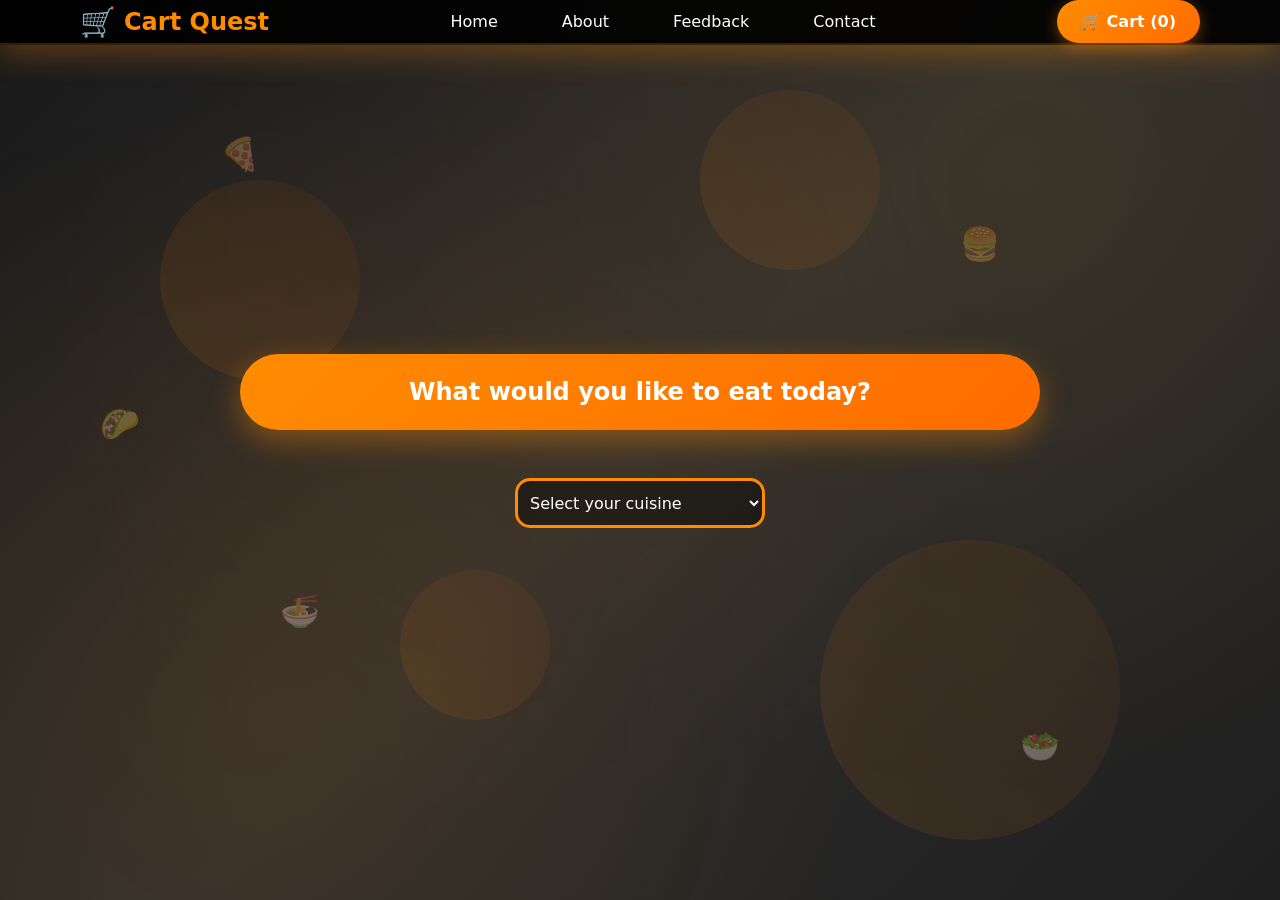
<file: pages/game.html>
<!DOCTYPE html>
<html lang="en">
<head>
  <meta charset="UTF-8">
  <meta name="viewport" content="width=device-width, initial-scale=1.0">
  <title>Cart Quest - Shop</title>
  <link rel="stylesheet" href="../css/game.css">
</head>
<body>

  <!-- Top bar: what you're cooking, clock, score, and the cart (also a drop target) -->
  <header class="hud">
    <a class="brand" href="home.html"><span>🛒</span> Cart Quest</a>

    <div class="hud-dish">
      <span class="emoji" id="dishEmoji"></span>
      <div>
        <strong id="dishName"></strong>
        <small id="cuisineName"></small>
      </div>
    </div>

    <div class="hud-spacer"></div>

    <div class="stat"><small>Time</small><b id="timer">0:00</b></div>
    <div class="stat"><small>Score</small><b id="score">0</b></div>

    <a class="cart-btn dropzone" id="cartBtn" href="../CartPage.html" aria-label="Open your cart">
      <span class="icon">🛒</span>
      <span class="count" data-cart-count>0</span>
      <span data-cart-total>$0.00</span>
    </a>
  </header>

  <div class="layout">

    <!-- The store -->
    <main>
      <div class="store-head">
        <button class="pill" id="prevAisle" hidden aria-label="Previous aisle">‹ Prev</button>
        <div>
          <h1 id="storeTitle">Store map</h1>
          <p id="storeSub">Pick an aisle to start shopping.</p>
        </div>
        <button class="pill" id="backToMap" hidden>Store map</button>
        <button class="pill" id="nextAisle" hidden aria-label="Next aisle">Next ›</button>
      </div>

      <!-- View 1: map of the six aisles -->
      <section id="mapView">
        <div class="map">
          <img src="../images/aisles.jpeg" alt="Map of the six store aisles" draggable="false">
          <div class="map-cols" id="mapCols"></div>
        </div>
        <div class="aisle-chips" id="aisleChips"></div>
        <p class="tip"><strong>How to shop:</strong> open an aisle, then <strong>drag</strong> an item into your cart (or just click it). Keys <strong>1–6</strong> jump between aisles.</p>
      </section>

      <!-- View 2: one aisle, with draggable products -->
      <section id="aisleView" hidden>
        <div class="stage" id="stage"></div>
        <p class="tip">Drag a product onto the cart at the top right. Anything not on your list still goes in, but costs you points.</p>
      </section>
    </main>

    <!-- Shopping list + cart -->
    <aside class="side">
      <section class="card" aria-labelledby="listTitle">
        <h2 id="listTitle">Shopping list <small id="listCount">0 / 0</small></h2>
        <div class="bar"><i id="listBar"></i></div>
        <p class="note" id="dishNote" hidden></p>
        <ul class="needs" id="needsList"></ul>
        <label class="toggle"><input type="checkbox" id="hintsToggle"> Show which aisle each item is in</label>
      </section>

      <section class="card cart-card dropzone" id="cartPanel" aria-labelledby="cartTitle">
        <h2 id="cartTitle">Your cart <small id="cartUnits">0 items</small></h2>
        <div id="cartBody"></div>
        <div class="total"><span>Subtotal</span><b data-cart-total>$0.00</b></div>
        <a class="btn" id="checkoutBtn" href="../CartPage.html">Review cart and check out</a>
        <button class="btn ghost-btn" id="restartBtn" type="button">Start this quest over</button>
        <div class="links"><a href="prompt.html">Pick a different dish</a></div>
      </section>
    </aside>
  </div>

  <div class="toast" id="toast" role="status" aria-live="polite"></div>

  <!-- Shown once when every ingredient is in the cart -->
  <dialog id="doneDialog" aria-labelledby="doneTitle">
    <div class="big" id="doneEmoji">🎉</div>
    <h2 id="doneTitle">Recipe complete!</h2>
    <p id="doneSub"></p>
    <ul class="result" id="doneResult"></ul>
    <div class="row">
      <a class="btn" href="../CartPage.html">Go to cart and check out</a>
      <button class="btn ghost-btn" id="keepShopping" type="button">Keep shopping</button>
    </div>
  </dialog>

  <script src="../data/store.js"></script>
  <script src="../data/ingredients.js"></script>
  <script src="../js/cartquest.js"></script>
  <script src="../js/game.js"></script>
</body>
</html>
</file>
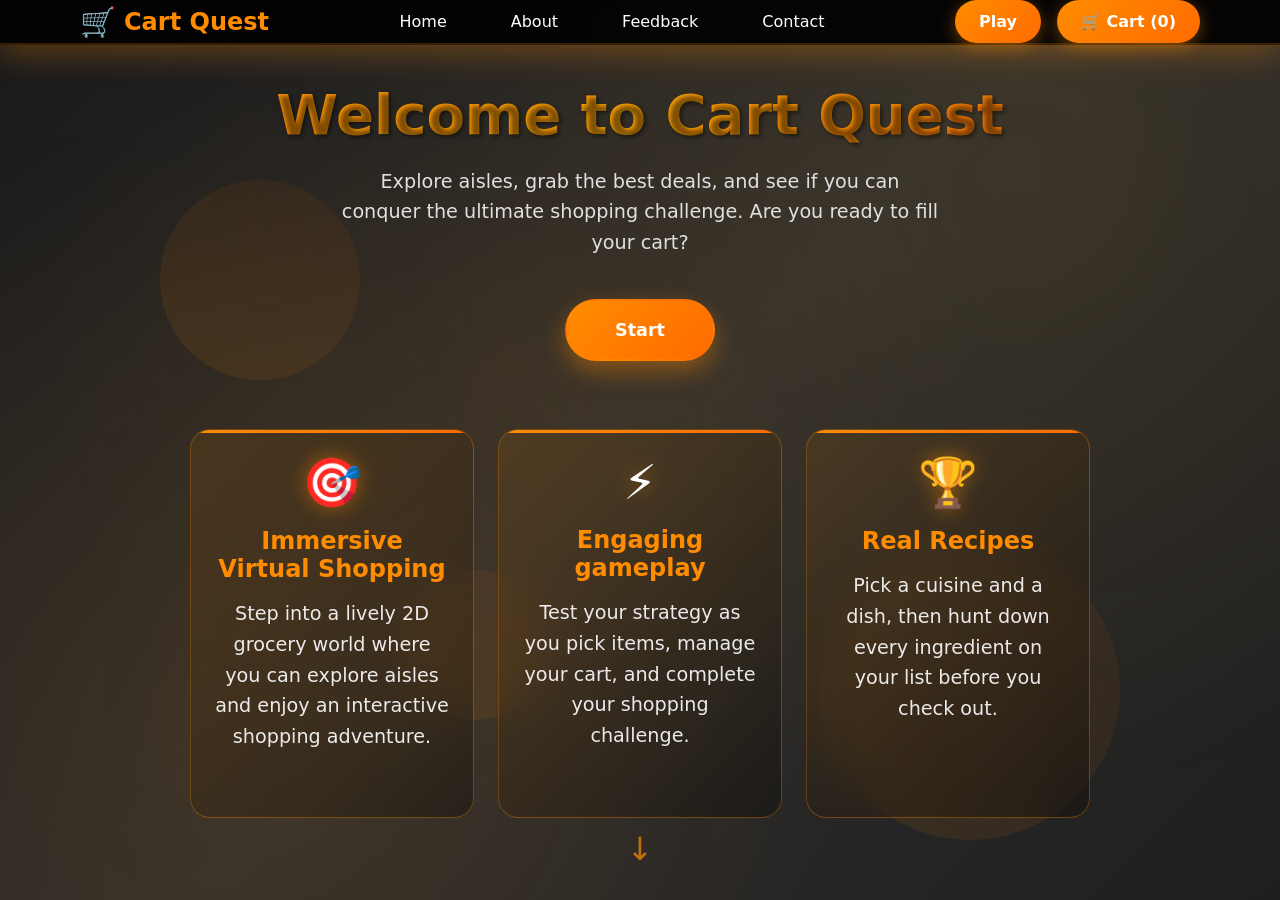
<file: pages/home.html>
<!DOCTYPE html>
<html lang="en">
<head>
    <meta charset="UTF-8">
    <meta name="viewport" content="width=device-width, initial-scale=1.0">
    <title>Cart Quest - Find Your Perfect Deals</title>
    <style>
        * {
            margin: 0;
            padding: 0;
            box-sizing: border-box;
        }

        body {
            font-family: 'Inter', -apple-system, BlinkMacSystemFont, 'Segoe UI', system-ui, sans-serif;
            background: linear-gradient(135deg, #1a1a1a 0%, #2d2d2d 50%, #1f1f1f 100%);
            min-height: 100vh;
            color: #fff;
            overflow-x: hidden;
            position: relative;
        }

        /* Background pattern */
        body::before {
            content: '';
            position: fixed;
            top: 0;
            left: 0;
            width: 100%;
            height: 100%;
            background-image: 
                radial-gradient(circle at 20% 80%, rgba(255, 140, 0, 0.1) 0%, transparent 50%),
                radial-gradient(circle at 80% 20%, rgba(255, 165, 0, 0.08) 0%, transparent 50%),
                radial-gradient(circle at 40% 40%, rgba(255, 140, 0, 0.05) 0%, transparent 50%);
            z-index: -1;
        }

        .container {
            max-width: 1200px;
            margin: 0 auto;
            padding: 0 40px;
            width: 100%;
        }

        /* Header - keeping exact structure */
        header {
            background: rgba(0, 0, 0, 0.9);
            backdrop-filter: blur(20px);
            box-shadow: 0 8px 32px rgba(255, 140, 0, 0.3);
            border-bottom: 2px solid rgba(255, 140, 0, 0.2);
            position: fixed;
            width: 100%;
            top: 0;
            z-index: 1000;
            transition: all 0.3s ease;
        }

        nav {
            display: flex;
            justify-content: space-between;
            align-items: center;
            padding: 1rem 0;
        }

        .logo {
            display: flex;
            align-items: center;
            font-size: 1.5rem;
            font-weight: 700;
            color: #ff8c00;
            text-decoration: none;
        }

        .logo::before {
            content: "🛒";
            margin-right: 8px;
            font-size: 1.8rem;
            animation: cartBounce 2s infinite;
        }

        @keyframes cartBounce {
            0%, 20%, 50%, 80%, 100% { transform: translateY(0); }
            40% { transform: translateY(-8px); }
            60% { transform: translateY(-4px); }
        }

        .nav-links {
            display: flex;
            list-style: none;
            gap: 2rem;
            align-items: center;
        }

        .nav-links a {
            text-decoration: none;
            color: #fff;
            font-weight: 500;
            padding: 0.5rem 1rem;
            border-radius: 25px;
            transition: all 0.3s ease;
            position: relative;
        }

        .nav-links a:hover {
            color: #ff8c00;
            background: rgba(255, 140, 0, 0.1);
            transform: translateY(-2px);
        }

        /* Orange buttons matching original design */
        .orange-buttons {
            display: flex;
            gap: 1rem;
        }

        .orange-btn {
            background: linear-gradient(135deg, #ff8c00 0%, #ff6b00 100%);
            color: white;
            padding: 0.75rem 1.5rem;
            border: none;
            border-radius: 25px;
            font-weight: 600;
            text-decoration: none;
            transition: all 0.3s ease;
            cursor: pointer;
            box-shadow: 0 4px 15px rgba(255, 140, 0, 0.4);
        }

        .orange-btn:hover {
            transform: translateY(-2px);
            box-shadow: 0 8px 25px rgba(255, 140, 0, 0.6);
            background: linear-gradient(135deg, #ff6b00 0%, #ff4500 100%);
        }

        /* Main Content */
        main {
            padding: 120px 0 90px;
            min-height: 100vh;
            display: flex;
            align-items: center;
            justify-content: center;
            position: relative;
        }

        .hero {
            text-align: center;
            color: white;
            position: relative;
            z-index: 2;
            width: 100%;
            max-width: 1000px;
            margin: 0 auto;
        }

        .hero h1 {
            font-size: 3.5rem;
            font-weight: 800;
            margin-bottom: 1.2rem;
            background: linear-gradient(135deg, #ff8c00 0%, #ffa500 50%, #ff6b00 100%);
            -webkit-background-clip: text;
            -webkit-text-fill-color: transparent;
            background-clip: text;
            text-shadow: 2px 2px 4px rgba(0, 0, 0, 0.5);
            animation: fadeInUp 1s ease-out;
        }

        @keyframes fadeInUp {
            from {
                opacity: 0;
                transform: translateY(30px);
            }
            to {
                opacity: 1;
                transform: translateY(0);
            }
        }

        .hero p {
            font-size: 1.2rem;
            margin-bottom: 2.5rem;
            opacity: 0.9;
            max-width: 600px;
            margin-left: auto;
            margin-right: auto;
            line-height: 1.6;
            animation: fadeInUp 1s ease-out 0.2s both;
            color: #e0e0e0;
        }

        .start-button {
            display: inline-block;
            background: linear-gradient(135deg, #ff8c00 0%, #ff6b00 100%);
            color: white;
            padding: 1.2rem 3rem;
            border-radius: 50px;
            text-decoration: none;
            font-weight: 700;
            font-size: 1.1rem;
            box-shadow: 0 10px 25px rgba(255, 140, 0, 0.4);
            transition: all 0.3s ease;
            position: relative;
            overflow: hidden;
            animation: fadeInUp 1s ease-out 0.4s both;
            border: 2px solid transparent;
        }

        .start-button:hover {
            transform: translateY(-3px);
            box-shadow: 0 15px 35px rgba(255, 140, 0, 0.6);
            background: linear-gradient(135deg, #ff6b00 0%, #ff4500 100%);
            border-color: rgba(255, 140, 0, 0.3);
        }

        .start-button::before {
            content: '';
            position: absolute;
            top: 0;
            left: -100%;
            width: 100%;
            height: 100%;
            background: linear-gradient(90deg, transparent, rgba(255, 255, 255, 0.2), transparent);
            transition: left 0.5s;
        }

        .start-button:hover::before {
            left: 100%;
        }

        /* Features Section */
        .features {
            margin-top: 4rem;
            display: grid;
            grid-template-columns: repeat(3, 1fr);
            gap: 1.5rem;
            animation: fadeInUp 1s ease-out 0.6s both;
            max-width: 900px;
            margin-left: auto;
            margin-right: auto;
        }

        .feature-card {
            background: linear-gradient(135deg, rgba(255, 140, 0, 0.1) 0%, rgba(0, 0, 0, 0.3) 100%);
            backdrop-filter: blur(20px);
            border-radius: 20px;
            padding: 1.5rem;
            text-align: center;
            border: 1px solid rgba(255, 140, 0, 0.3);
            transition: all 0.3s ease;
            position: relative;
            overflow: hidden;
        }

        .feature-card::before {
            content: '';
            position: absolute;
            top: 0;
            left: 0;
            right: 0;
            height: 3px;
            background: linear-gradient(90deg, #ff8c00, #ff6b00);
        }

        .feature-card:hover {
            transform: translateY(-10px);
            background: linear-gradient(135deg, rgba(255, 140, 0, 0.2) 0%, rgba(0, 0, 0, 0.4) 100%);
            box-shadow: 0 20px 40px rgba(255, 140, 0, 0.2);
            border-color: rgba(255, 140, 0, 0.5);
        }

        .feature-icon {
            font-size: 3rem;
            margin-bottom: 1rem;
            display: block;
            filter: drop-shadow(0 0 10px rgba(255, 140, 0, 0.5));
        }

        .feature-card h3 {
            font-size: 1.5rem;
            margin-bottom: 1rem;
            color: #ff8c00;
            font-weight: 700;
        }

        .feature-card p {
            color: rgba(255, 255, 255, 0.9);
            line-height: 1.6;
        }

        /* Background Elements */
        .bg-shapes {
            position: absolute;
            top: 0;
            left: 0;
            width: 100%;
            height: 100%;
            overflow: hidden;
            z-index: 1;
        }

        .shape {
            position: absolute;
            background: linear-gradient(45deg, rgba(255, 140, 0, 0.1), rgba(255, 107, 0, 0.05));
            border-radius: 50%;
            animation: float 8s ease-in-out infinite;
        }

        .shape:nth-child(1) {
            width: 200px;
            height: 200px;
            top: 20%;
            left: 10%;
            animation-delay: 0s;
        }

        .shape:nth-child(2) {
            width: 300px;
            height: 300px;
            top: 60%;
            right: 10%;
            animation-delay: 3s;
        }

        .shape:nth-child(3) {
            width: 150px;
            height: 150px;
            bottom: 20%;
            left: 30%;
            animation-delay: 6s;
        }

        @keyframes float {
            0%, 100% { transform: translateY(0px) rotate(0deg); }
            33% { transform: translateY(-30px) rotate(120deg); }
            66% { transform: translateY(15px) rotate(240deg); }
        }

        /* Responsive Design */
        @media (max-width: 768px) {
            .nav-links {
                display: none;
            }

            .hero h1 {
                font-size: 2.5rem;
            }

            .hero p {
                font-size: 1.1rem;
                padding: 0 1rem;
            }

            .features {
                grid-template-columns: 1fr;
                margin-top: 4rem;
            }

            .orange-buttons {
                display: none;
            }
        }

        /* Glowing effects */
        .glow {
            box-shadow: 0 0 20px rgba(255, 140, 0, 0.3);
        }

        /* Scroll indicator */
        .scroll-indicator {
            position: absolute;
            bottom: 2rem;
            left: 50%;
            transform: translateX(-50%);
            color: #ff8c00;
            animation: bounce 2s infinite;
            font-size: 2rem;
            opacity: 0.7;
        }


        #about {
            background: linear-gradient(135deg, rgba(255,140,0,0.05), rgba(0,0,0,0.2));
            border-top: 1px solid rgba(255,140,0,0.2);
            border-bottom: 1px solid rgba(255,140,0,0.2);
        }


        @keyframes bounce {
            0%, 20%, 50%, 80%, 100% { transform: translateX(-50%) translateY(0); }
            40% { transform: translateX(-50%) translateY(-10px); }
            60% { transform: translateX(-50%) translateY(-5px); }
        }
    </style>
</head>
<body>
    <header>
        <nav class="container">
            <a href="#" class="logo">Cart Quest</a>
            <ul class="nav-links">
                <li><a href="home.html">Home</a></li>
                <li><a href="about.html">About</a></li>
                <li><a href="feedback.html">Feedback</a></li>
                <li><a href="contact.html">Contact</a></li>

            </ul>
            <div class="orange-buttons">
                <a href="prompt.html" class="orange-btn">Play</a>
                <a href="../CartPage.html" class="orange-btn">🛒 Cart (<span data-cart-count>0</span>)</a>
            </div>
        </nav>
    </header>

    <main class="container">
        <div class="bg-shapes">
            <div class="shape"></div>
            <div class="shape"></div>
            <div class="shape"></div>
        </div>
        
        <section class="hero">
            <h1>Welcome to Cart Quest</h1>
            <p>Explore aisles, grab the best deals, and see if you can conquer the ultimate shopping challenge. Are you ready to fill your cart?</p>
            <a href="prompt.html" class="start-button">Start</a>
            
            <div class="features">
                <div class="feature-card">
                    <span class="feature-icon">🎯</span>
                    <h3>Immersive Virtual Shopping</h3>
                    <p>Step into a lively 2D grocery world where you can explore aisles and enjoy an interactive shopping adventure.</p>
                </div>
                <div class="feature-card">
                    <span class="feature-icon">⚡</span>
                    <h3>Engaging gameplay</h3>
                    <p>Test your strategy as you pick items, manage your cart, and complete your shopping challenge.</p>
                </div>
                <div class="feature-card">
                    <span class="feature-icon">🏆</span>
                    <h3>Real Recipes</h3>
                    <p>Pick a cuisine and a dish, then hunt down every ingredient on your list before you check out.</p>
                </div>
            </div>
        </section>
        
        <div class="scroll-indicator">↓</div>


        
    </main>

    <script>
        // Add scroll effect to header
        window.addEventListener('scroll', () => {
            const header = document.querySelector('header');
            if (window.scrollY > 100) {
                header.style.background = 'rgba(0, 0, 0, 0.95)';
                header.style.boxShadow = '0 8px 32px rgba(255, 140, 0, 0.4)';
            } else {
                header.style.background = 'rgba(0, 0, 0, 0.9)';
                header.style.boxShadow = '0 8px 32px rgba(255, 140, 0, 0.3)';
            }
        });

        // Add smooth scrolling for anchor links
        document.querySelectorAll('a[href^="#"]').forEach(anchor => {
            anchor.addEventListener('click', function (e) {
                e.preventDefault();
                const target = document.querySelector(this.getAttribute('href'));
                if (target) {
                    target.scrollIntoView({
                        behavior: 'smooth'
                    });
                }
            });
        });

        // Add glow effect on hover for interactive elements
        document.querySelectorAll('.orange-btn, .start-button').forEach(btn => {
            btn.addEventListener('mouseenter', function() {
                this.classList.add('glow');
            });
            btn.addEventListener('mouseleave', function() {
                this.classList.remove('glow');
            });
        });

        // Dynamic background shapes movement
        document.querySelectorAll('.shape').forEach((shape, index) => {
            shape.addEventListener('mouseenter', () => {
                shape.style.animationPlayState = 'paused';
                shape.style.transform = 'scale(1.1)';
            });
            shape.addEventListener('mouseleave', () => {
                shape.style.animationPlayState = 'running';
                shape.style.transform = 'scale(1)';
            });
        });
    </script>
    <script src="../data/store.js"></script>
    <script src="../data/ingredients.js"></script>
    <script src="../js/cartquest.js"></script>
    <script>CQ.paintBadges();</script>
</body>
</html>
</file>
<file: css/game.css>
/* Cart Quest – game screen
   Same dark charcoal + orange identity as home/prompt. */

:root {
  --bg: #1a1a1a;
  --panel: #262626;
  --panel-2: #303030;
  --line: rgba(255, 140, 0, 0.28);
  --orange: #ff8c00;
  --orange-deep: #ff6b00;
  --text: #f3f0ea;
  --muted: #a9a59c;
  --ok: #5ad07a;
  --bad: #ff6b5e;
  --sign: #f46c80;
  --radius: 16px;
}

* { box-sizing: border-box; margin: 0; padding: 0; }

body {
  min-height: 100vh;
  font-family: 'Inter', -apple-system, BlinkMacSystemFont, 'Segoe UI', system-ui, sans-serif;
  color: var(--text);
  background:
    radial-gradient(circle at 20% 90%, rgba(255, 140, 0, 0.10) 0%, transparent 45%),
    radial-gradient(circle at 85% 10%, rgba(255, 165, 0, 0.08) 0%, transparent 45%),
    linear-gradient(135deg, #1a1a1a 0%, #2a2a2a 55%, #1f1f1f 100%);
  background-attachment: fixed;
}

button { font: inherit; color: inherit; cursor: pointer; }
a { color: inherit; }
:focus-visible { outline: 3px solid #fff; outline-offset: 2px; }
[hidden] { display: none !important; }

/* ---------- HUD ---------- */

.hud {
  position: sticky; top: 0; z-index: 50;
  display: flex; align-items: center; gap: 22px;
  padding: 12px 24px;
  background: rgba(0, 0, 0, 0.88);
  backdrop-filter: blur(14px);
  border-bottom: 2px solid var(--line);
  box-shadow: 0 8px 28px rgba(255, 140, 0, 0.18);
}

.brand {
  display: flex; align-items: center; gap: 8px;
  font-size: 1.25rem; font-weight: 700; color: var(--orange); text-decoration: none;
  white-space: nowrap;
}
.brand span { font-size: 1.5rem; }

.hud-dish { display: flex; align-items: center; gap: 10px; min-width: 0; }
.hud-dish .emoji { font-size: 1.8rem; }
.hud-dish strong { display: block; font-size: 1.05rem; line-height: 1.2; }
.hud-dish small { display: block; color: var(--muted); font-size: 0.8rem; }

.hud-spacer { flex: 1; }

.stat { text-align: right; line-height: 1.15; }
.stat small { display: block; color: var(--muted); font-size: 0.75rem; }
.stat b { font-size: 1.35rem; font-variant-numeric: tabular-nums; }

.cart-btn {
  display: flex; align-items: center; gap: 10px;
  padding: 9px 18px;
  border-radius: 999px;
  background: linear-gradient(135deg, var(--orange), var(--orange-deep));
  color: #fff; font-weight: 700; text-decoration: none;
  box-shadow: 0 4px 15px rgba(255, 140, 0, 0.4);
  transition: transform 0.2s ease, box-shadow 0.2s ease;
  white-space: nowrap;
}
.cart-btn:hover { transform: translateY(-2px); }
.cart-btn .icon { font-size: 1.3rem; }
.cart-btn .count {
  min-width: 26px; height: 26px; padding: 0 7px;
  display: inline-grid; place-items: center;
  border-radius: 999px; background: #fff; color: var(--orange-deep);
  font-variant-numeric: tabular-nums;
}
.cart-btn.bump { animation: bump 0.4s ease; }
@keyframes bump { 30% { transform: scale(1.14) rotate(-3deg); } 60% { transform: scale(0.97); } }

/* ---------- layout ---------- */

.layout {
  max-width: 1320px; margin: 0 auto; padding: 22px 24px 60px;
  display: grid; grid-template-columns: minmax(0, 1fr) 350px; gap: 24px;
  align-items: start;
}

.store-head {
  display: flex; align-items: center; gap: 12px; margin-bottom: 14px; min-height: 44px;
}
.store-head h1 { font-size: 1.35rem; font-weight: 700; flex: 1; }
.store-head p { color: var(--muted); font-size: 0.9rem; font-weight: 400; margin-top: 2px; }

.pill {
  padding: 8px 16px; border-radius: 999px;
  background: rgba(255, 140, 0, 0.12); border: 1px solid var(--line);
  font-weight: 600; font-size: 0.92rem;
  transition: background 0.2s ease;
}
.pill:hover { background: rgba(255, 140, 0, 0.28); }
.pill[disabled] { opacity: 0.35; cursor: default; }

/* ---------- store map ---------- */

.map {
  position: relative; border-radius: var(--radius); overflow: hidden;
  border: 2px solid var(--line); background: #e9c6cf; line-height: 0;
}
.map img { width: 100%; display: block; user-select: none; -webkit-user-drag: none; }
.map-cols { position: absolute; inset: 0; display: grid; grid-template-columns: repeat(6, 1fr); }
.map-cols button {
  background: transparent; border: 0; position: relative; line-height: 1.2;
  transition: background 0.2s ease;
}
.map-cols button:hover, .map-cols button:focus-visible { background: rgba(255, 140, 0, 0.28); }
.map-cols button span {
  position: absolute; left: 50%; bottom: 10px; transform: translateX(-50%);
  padding: 4px 10px; border-radius: 999px; white-space: nowrap;
  background: rgba(0, 0, 0, 0.82); color: #fff; font-size: 0.8rem; font-weight: 600;
  opacity: 0; transition: opacity 0.2s ease;
}
.map-cols button:hover span, .map-cols button:focus-visible span { opacity: 1; }

.aisle-chips { display: grid; grid-template-columns: repeat(6, 1fr); gap: 10px; margin-top: 14px; }
.chip {
  padding: 10px 8px; border-radius: 12px; text-align: center;
  background: var(--panel); border: 1px solid var(--line);
  font-size: 0.85rem; line-height: 1.3;
  transition: background 0.2s ease, transform 0.2s ease;
}
.chip:hover { background: var(--panel-2); transform: translateY(-2px); }
.chip b { display: block; font-size: 1.05rem; color: var(--orange); }

.tip { margin-top: 16px; color: var(--muted); font-size: 0.95rem; }
.tip strong { color: var(--text); }

/* ---------- aisle stage ---------- */

.stage {
  position: relative; overflow: hidden;
  aspect-ratio: 700 / 392;                 /* the artwork with its empty top margin cropped off */
  border-radius: var(--radius); border: 2px solid var(--line);
  background: #2b2d2b;
  container-type: inline-size;
  user-select: none;
}
.stage img {
  position: absolute; left: 0; width: 100%;
  top: -27.551%; height: 127.551%;         /* 108px / 392px and 500px / 392px */
  -webkit-user-drag: none; pointer-events: none;
}
.sign {
  position: absolute; left: 0; right: 0; top: 0; height: 11.2%;
  display: flex; align-items: center; justify-content: center;
  color: #fff; font-weight: 800; letter-spacing: 0.02em;
  font-size: 18px;
  font-size: clamp(13px, 3.1cqw, 30px);
  text-shadow: 0 2px 0 rgba(0, 0, 0, 0.18);
  pointer-events: none;
}

.hotspot {
  position: absolute; background: transparent;
  border: 2px dashed transparent; border-radius: 12px;
  cursor: grab; touch-action: pan-y;
  transition: background 0.15s ease, border-color 0.15s ease;
}
.hotspot:hover, .hotspot:focus-visible { background: rgba(255, 140, 0, 0.16); border-color: var(--orange); }
.hotspot .tag {
  position: absolute; left: 50%; top: 50%; transform: translate(-50%, -50%);
  padding: 5px 12px; border-radius: 999px; white-space: nowrap;
  background: rgba(0, 0, 0, 0.85); color: #fff; font-size: 0.85rem; font-weight: 700;
  opacity: 0; pointer-events: none; transition: opacity 0.15s ease;
}
.hotspot:hover .tag, .hotspot:focus-visible .tag { opacity: 1; }
.hotspot.lifted { opacity: 0.45; }
.hotspot.shake { animation: shake 0.35s ease; }
@keyframes shake { 25% { transform: translateX(-5px); } 75% { transform: translateX(5px); } }

body.dragging, body.dragging * { cursor: grabbing !important; }
body.dragging .hotspot .tag { opacity: 0 !important; }

/* ---------- drag ghost + toast ---------- */

.ghost {
  position: fixed; left: 0; top: 0; z-index: 1000; pointer-events: none;
  display: flex; align-items: center; gap: 8px;
  padding: 8px 14px; border-radius: 999px;
  background: var(--orange); color: #1a1a1a; font-weight: 800; font-size: 0.95rem;
  box-shadow: 0 10px 28px rgba(0, 0, 0, 0.5), 0 0 0 3px rgba(255, 255, 255, 0.35);
  will-change: transform;
}
.ghost .e { font-size: 1.4rem; }

.toast {
  position: fixed; left: 50%; bottom: 28px; z-index: 900;
  transform: translate(-50%, 20px); opacity: 0; pointer-events: none;
  padding: 11px 20px; border-radius: 999px; max-width: 92vw;
  background: #111; border: 2px solid var(--line); font-weight: 600;
  transition: opacity 0.25s ease, transform 0.25s ease;
}
.toast.show { opacity: 1; transform: translate(-50%, 0); }
.toast.good { border-color: var(--ok); }
.toast.extra { border-color: var(--orange); }

/* ---------- drop zones (cart button + cart panel) ---------- */

.dropzone { transition: box-shadow 0.2s ease, transform 0.2s ease, border-color 0.2s ease; }
body.dragging .dropzone { animation: pulse 1.1s ease-in-out infinite; }
.dropzone.over { animation: none !important; transform: scale(1.04); box-shadow: 0 0 0 4px #fff, 0 0 32px rgba(255, 140, 0, 0.9) !important; }
@keyframes pulse { 50% { box-shadow: 0 0 0 4px rgba(255, 140, 0, 0.55), 0 0 22px rgba(255, 140, 0, 0.5); } }

/* ---------- side panels ---------- */

.side { display: flex; flex-direction: column; gap: 18px; position: sticky; top: 86px; }

.card {
  background: linear-gradient(135deg, rgba(255, 140, 0, 0.07), rgba(0, 0, 0, 0.32));
  border: 1px solid var(--line); border-radius: var(--radius); padding: 18px;
}
.card h2 { font-size: 1.05rem; display: flex; justify-content: space-between; align-items: baseline; margin-bottom: 12px; }
.card h2 small { color: var(--muted); font-weight: 500; font-size: 0.85rem; }

.bar { height: 8px; border-radius: 999px; background: rgba(255, 255, 255, 0.1); overflow: hidden; margin-bottom: 14px; }
.bar i { display: block; height: 100%; width: 0; background: linear-gradient(90deg, var(--orange), var(--orange-deep)); border-radius: inherit; transition: width 0.4s ease; }

.note { color: var(--muted); font-size: 0.85rem; margin: -4px 0 12px; }

.needs { list-style: none; display: grid; gap: 8px; }
.need { display: flex; align-items: flex-start; gap: 10px; padding: 9px 11px; border-radius: 11px; background: rgba(255, 255, 255, 0.05); }
.need .check {
  flex: none; width: 22px; height: 22px; border-radius: 50%;
  border: 2px solid rgba(255, 255, 255, 0.35); display: grid; place-items: center;
  font-size: 0.8rem; font-weight: 900; color: transparent; margin-top: 1px;
}
.need .what { flex: 1; min-width: 0; line-height: 1.25; }
.need .what small { color: var(--muted); font-size: 0.8rem; display: block; }
.need.done { background: rgba(90, 208, 122, 0.12); }
.need.done .check { background: var(--ok); border-color: var(--ok); color: #10331b; }
.need.done .what b { text-decoration: line-through; opacity: 0.7; }
.where {
  flex: none; padding: 4px 10px; border-radius: 999px; border: 1px solid var(--line);
  background: rgba(255, 140, 0, 0.12); font-size: 0.75rem; font-weight: 600;
}
.where:hover { background: rgba(255, 140, 0, 0.3); }
.wheres { display: flex; flex-wrap: wrap; gap: 6px; margin-top: 6px; }
.need.done .wheres { display: none; }

.toggle { display: flex; align-items: center; gap: 8px; margin-top: 14px; color: var(--muted); font-size: 0.85rem; cursor: pointer; }
.toggle input { accent-color: var(--orange); width: 16px; height: 16px; }

.cart-card { border-style: dashed; border-width: 2px; }
.cart-empty { color: var(--muted); text-align: center; padding: 18px 8px; font-size: 0.92rem; }
.cart-empty span { display: block; font-size: 2rem; margin-bottom: 4px; }

.cart-list { list-style: none; display: grid; gap: 7px; max-height: 300px; overflow: auto; padding-right: 2px; }
.cart-list li { display: flex; align-items: center; gap: 9px; padding: 7px 9px; border-radius: 10px; background: rgba(255, 255, 255, 0.05); }
.cart-list .e { font-size: 1.3rem; }
.cart-list .n { flex: 1; min-width: 0; font-size: 0.9rem; line-height: 1.2; }
.cart-list .n em { display: inline-block; margin-left: 6px; padding: 1px 7px; border-radius: 999px; font-style: normal; font-size: 0.7rem; background: rgba(255, 140, 0, 0.25); color: #ffc078; }
.cart-list .n small { display: block; color: var(--muted); }
.qty { display: flex; align-items: center; gap: 4px; font-variant-numeric: tabular-nums; }
.qty button, .rm { width: 26px; height: 26px; border-radius: 8px; border: 0; background: rgba(255, 255, 255, 0.1); font-weight: 700; line-height: 1; }
.qty button:hover, .rm:hover { background: rgba(255, 140, 0, 0.4); }
.qty b { min-width: 18px; text-align: center; }
.rm { background: transparent; color: var(--muted); }

.total { display: flex; justify-content: space-between; margin: 14px 0 12px; font-weight: 700; }
.total b { font-variant-numeric: tabular-nums; }

.btn {
  display: block; width: 100%; padding: 13px 16px; border: 0; border-radius: 999px; text-align: center;
  font-weight: 700; text-decoration: none;
  background: linear-gradient(135deg, var(--orange), var(--orange-deep)); color: #fff;
  box-shadow: 0 4px 15px rgba(255, 140, 0, 0.4);
  transition: transform 0.2s ease, box-shadow 0.2s ease;
}
.btn:hover { transform: translateY(-2px); box-shadow: 0 8px 22px rgba(255, 140, 0, 0.55); }
.btn.ghost-btn { background: transparent; color: var(--muted); box-shadow: none; border: 1px solid var(--line); font-weight: 600; margin-top: 8px; padding: 10px; }
.btn.ghost-btn:hover { color: var(--text); box-shadow: none; }

.links { display: flex; justify-content: space-between; margin-top: 10px; font-size: 0.85rem; }
.links a, .links button { color: var(--muted); background: none; border: 0; text-decoration: underline; }
.links a:hover, .links button:hover { color: var(--orange); }

/* ---------- win dialog ---------- */

dialog {
  margin: auto; width: min(460px, 92vw); padding: 30px 28px 26px;
  background: var(--panel); color: var(--text);
  border: 2px solid var(--orange); border-radius: 22px;
  box-shadow: 0 0 60px rgba(255, 140, 0, 0.35);
  text-align: center;
}
dialog::backdrop { background: rgba(0, 0, 0, 0.72); }
dialog[open] { animation: pop 0.35s cubic-bezier(0.2, 1.3, 0.4, 1); }
@keyframes pop { from { transform: scale(0.85); opacity: 0; } }
dialog .big { font-size: 3.4rem; line-height: 1; }
dialog h2 { font-size: 1.6rem; margin: 10px 0 4px; }
dialog p { color: var(--muted); }
.result { list-style: none; margin: 18px 0 20px; text-align: left; display: grid; gap: 6px; }
.result li { display: flex; justify-content: space-between; padding: 8px 12px; border-radius: 10px; background: rgba(255, 255, 255, 0.06); font-variant-numeric: tabular-nums; }
.result li.sum { background: rgba(255, 140, 0, 0.22); font-weight: 800; font-size: 1.1rem; }
.result li.neg b { color: var(--bad); }
.result li.pos b { color: var(--ok); }
dialog .row { display: grid; gap: 8px; }

/* ---------- small screens ---------- */

@media (max-width: 1020px) {
  .layout { grid-template-columns: 1fr; }
  .side { position: static; }
}
@media (max-width: 640px) {
  .hud { flex-wrap: wrap; gap: 10px 16px; padding: 10px 14px; }
  .hud-dish small { display: none; }
  .hud-spacer { display: none; }
  .layout { padding: 16px 12px 50px; }
  .aisle-chips { grid-template-columns: repeat(3, 1fr); }
  .store-head { flex-wrap: wrap; }
  .hotspot .tag { font-size: 0.7rem; padding: 3px 8px; }
}

@media (prefers-reduced-motion: reduce) {
  *, *::before, *::after { animation: none !important; transition: none !important; }
}
</file>
